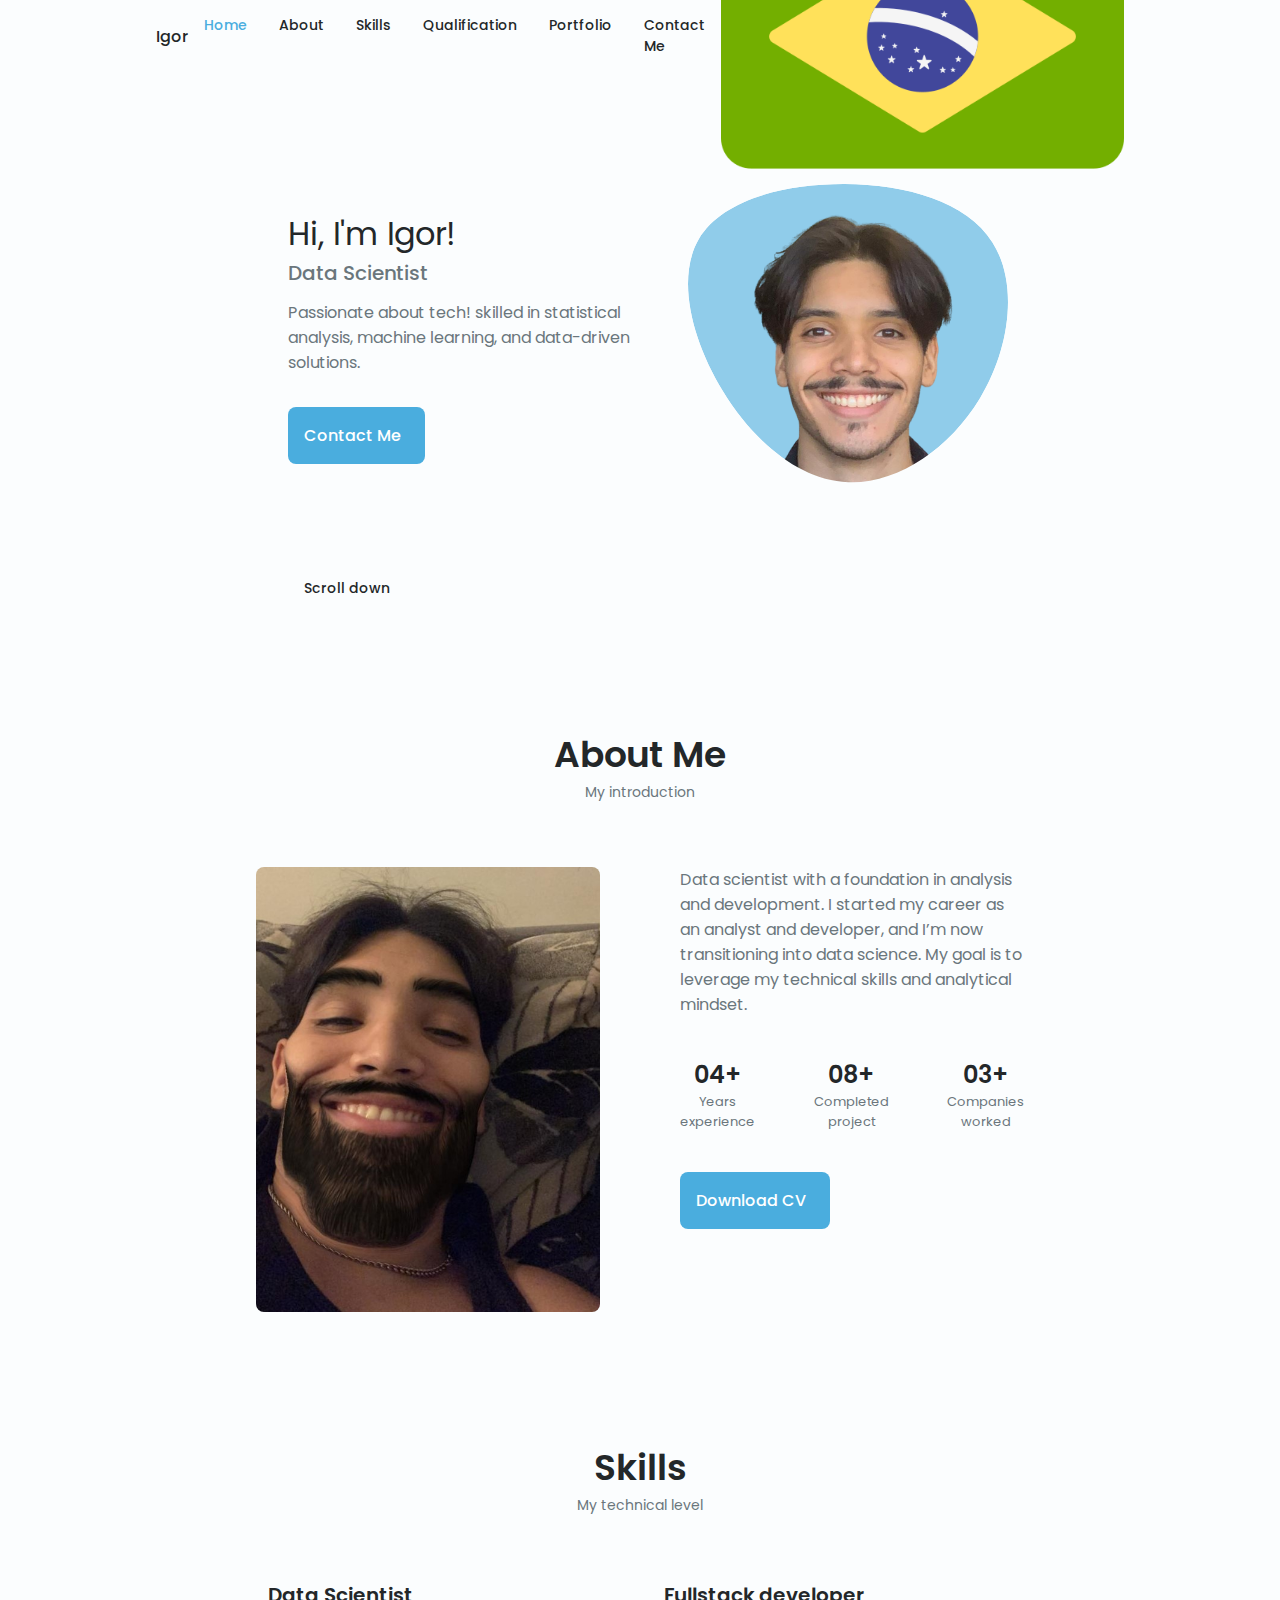
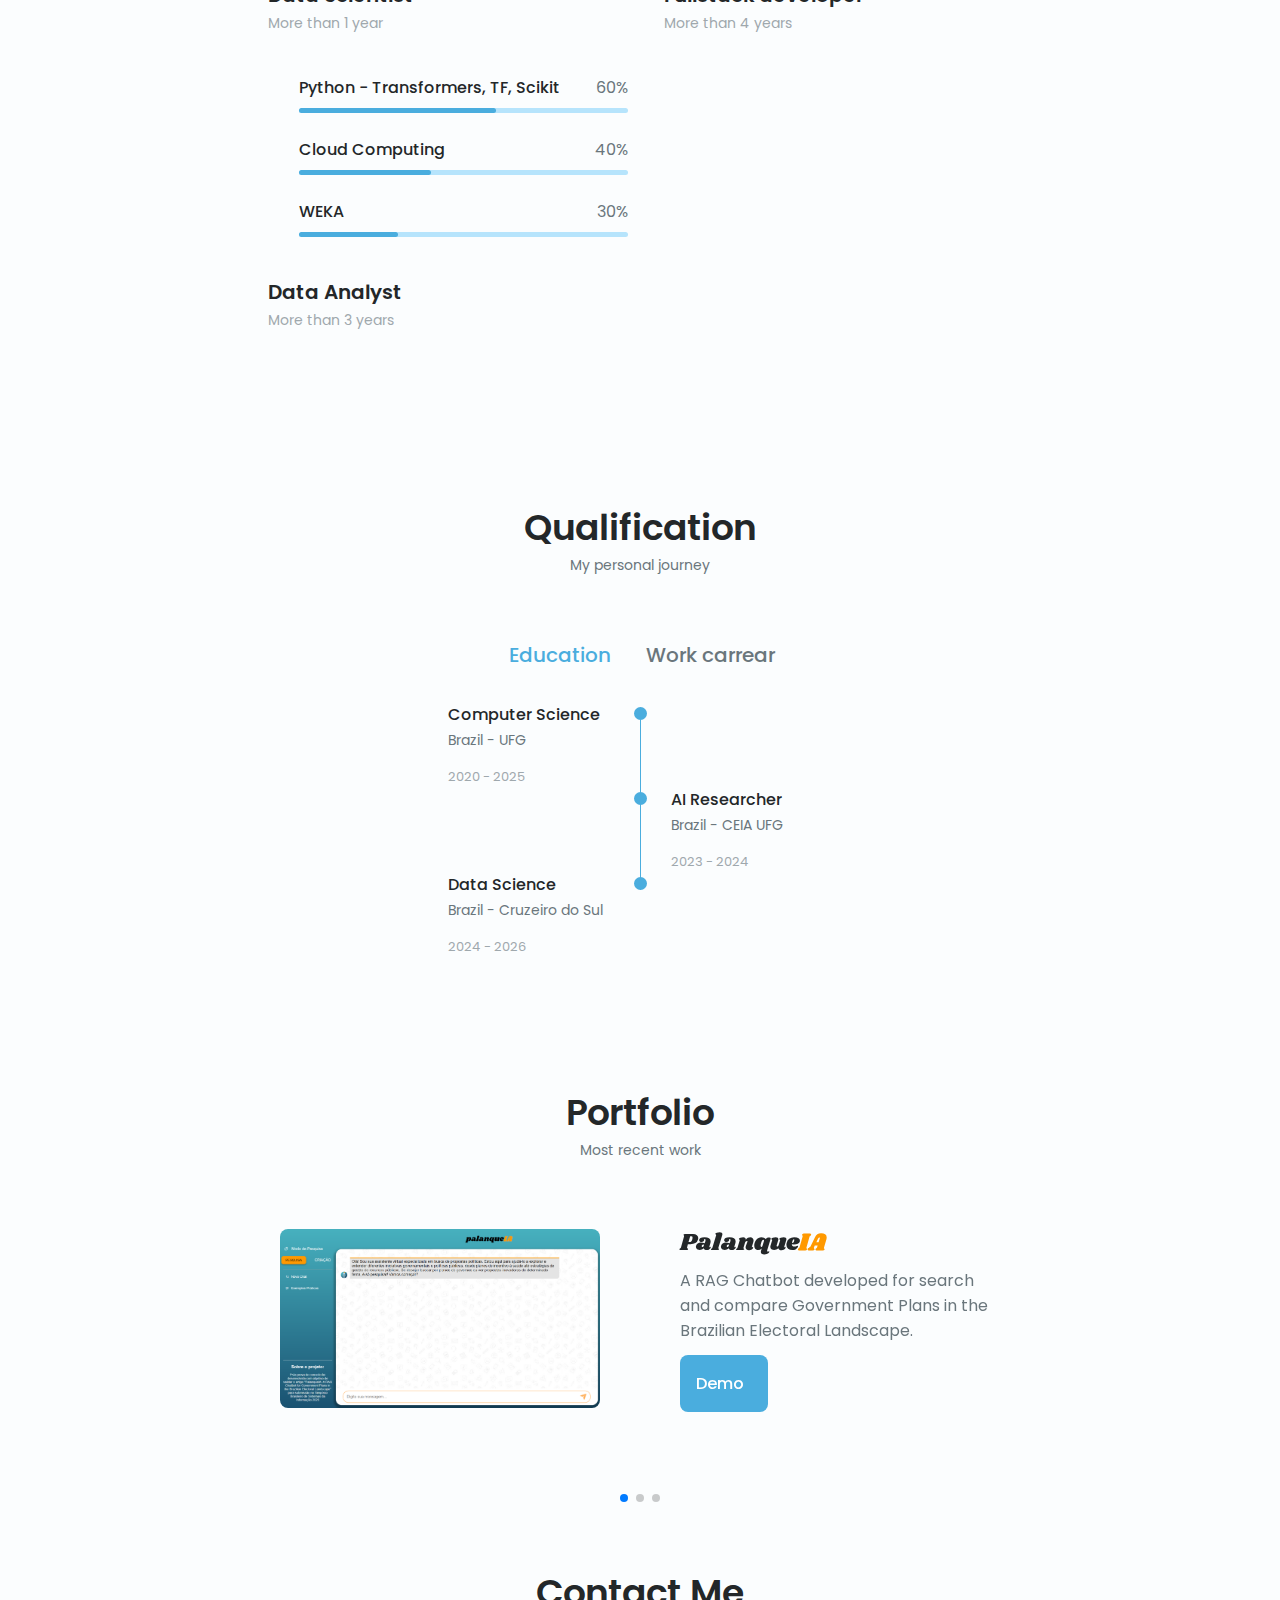
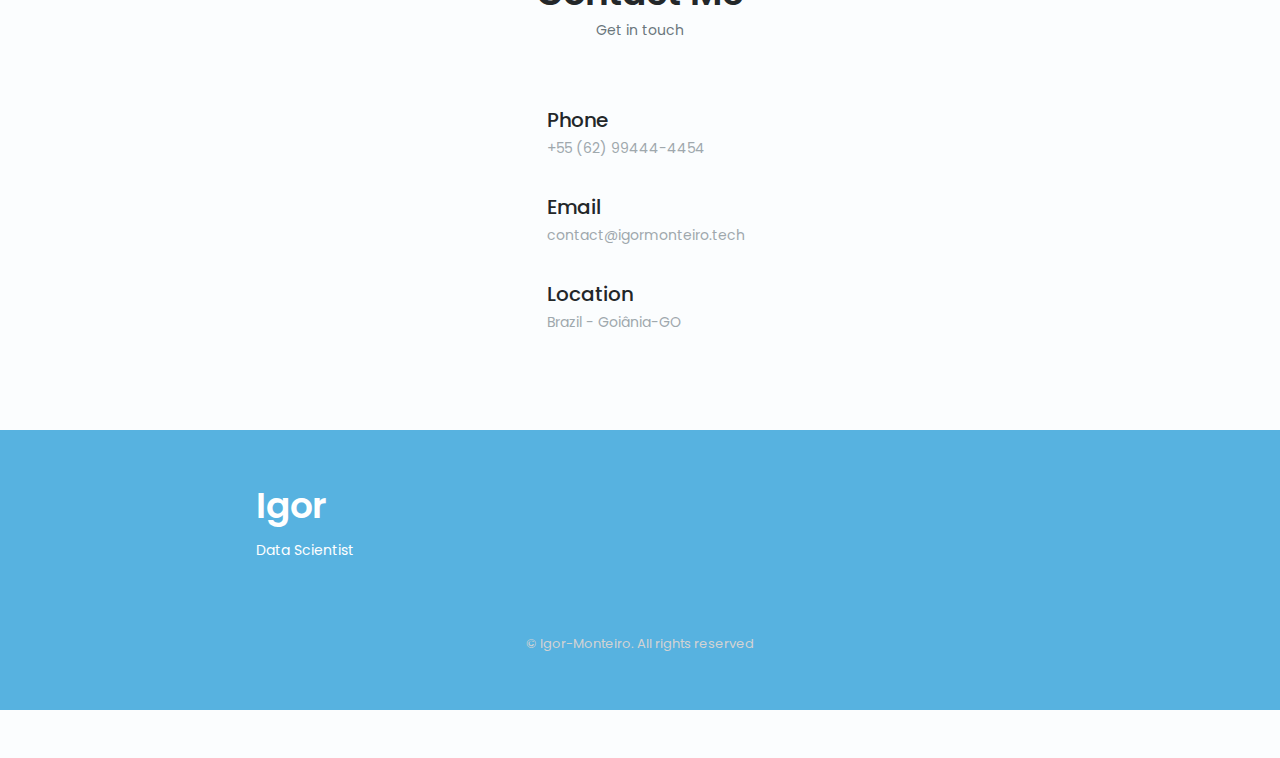
<file: index.html>
<!DOCTYPE html>
    <html lang="en">
    <head>
        <meta charset="UTF-8">
        <meta name="viewport" content="width=device-width, initial-scale=1.0">

        <!--==================== UNICONS ====================-->
        <link rel="stylesheet" href="https://unicons.iconscout.com/release/v4.0.0/css/line.css">
        
        <!--==================== SWIPER CSS ====================-->
        <link rel="stylesheet" href="assets/css/swiper-bundle.min.css">
        
        <!--==================== CSS ====================-->
        <link rel="stylesheet" href="assets/css/styles.css">

        <!--==================== FONT ====================-->
        <link href="https://fonts.googleapis.com/css2?family=Shrikhand&display=swap" rel="stylesheet">

        <title>Igor M. Portfolio</title>
    </head>
    <body>
        <!--==================== HEADER ====================-->
        <header class="header" id="header">
            <nav class="nav container">
                <a href="#" class="nav__logo">Igor</a>

                <div class="nav__menu" id="nav-menu">
                    <ul class="nav__list grid">
                        <li class="nav__item">
                            <a href="#home" class="nav__link active-link">
                                <i class="uil uil-estate nav__icon"></i> Home
                            </a>
                        </li>
                        <li class="nav__item">
                            <a href="#about" class="nav__link">
                                <i class="uil uil-user nav__icon"></i> About
                            </a>
                        </li>
                        <li class="nav__item">
                            <a href="#skills" class="nav__link">
                                <i class="uil uil-file-alt nav__icon"></i> Skills
                            </a>
                        </li>
                        <li class="nav__item">
                            <a href="#qualification" class="nav__link">
                                <i class="uil uil-graduation-cap nav__icon"></i> Qualification
                            </a>
                        </li>
                        <li class="nav__item">
                            <a href="#portfolio" class="nav__link">
                                <i class="uil uil-scenery nav__icon"></i> Portfolio
                            </a>
                        </li>
                        <li class="nav__item">
                            <a href="#contact" class="nav__link">
                                <i class="uil uil-message nav__icon"></i> Contact Me
                            </a>
                        </li>
                    </ul>
                    <i class="uil uil-times nav__close" id="nav-close"></i>
                </div>

                <div class="nav__btns">
                    <!-- Theme Change Button -->
                    <i class="uil uil-moon change-theme" id="theme-button"></i>
                    <img id="translate_page_en" src="assets/img/brasil.png" alt="" class="translate">

                    <div class="nav__toggle" id="nav-toggle">
                        <i class="uil uil-apps"></i>
                    </div>
                </div>
            </nav>
        </header>

        <!--==================== MAIN ====================-->
        <main class="main">
            <!--==================== HOME ====================-->
            <section class="home section" id="home" >
                <div class="home__container container grid">
                    <div class="home__content grid">
                        <div class="home__social">
                            <a href="https://www.linkedin.com/in/igorgmonteiro/" target="_blank" class="home__social-icon">
                                <i class="uil uil-linkedin-alt"></i>
                            </a>

                            <a href="https://github.com/IgorG-Monteiro/" target="_blank" class="home__social-icon">
                                <i class="uil uil-github-alt"></i>
                            </a>

                            <a href="https://www.credly.com/users/igor-monteiro.ds" target="_blank" class="home__social-icon">
                                <i class="uil uil-award-alt"></i>
                            </a>
                        </div>

                        <div class="home__img">

                            <svg class="home__blob" viewBox="0 0 200 187" xmlns="http://www.w3.org/2000/svg" xmlns:xlink="http://www.w3.org/1999/xlink">
                                <mask id="mask0" mask-type="alpha">
                                    <path d="M190.312 36.4879C206.582 62.1187 201.309 102.826 182.328 134.186C163.346 165.547 
                                    130.807 187.559 100.226 186.353C69.6454 185.297 41.0228 161.023 21.7403 129.362C2.45775 
                                    97.8511 -7.48481 59.1033 6.67581 34.5279C20.9871 10.1032 59.7028 -0.149132 97.9666 
                                    0.00163737C136.23 0.303176 174.193 10.857 190.312 36.4879Z"/>
                                </mask>
                                <g mask="url(#mask0)">
                                    <path d="M190.312 36.4879C206.582 62.1187 201.309 102.826 182.328 134.186C163.346 
                                    165.547 130.807 187.559 100.226 186.353C69.6454 185.297 41.0228 161.023 21.7403 
                                    129.362C2.45775 97.8511 -7.48481 59.1033 6.67581 34.5279C20.9871 10.1032 59.7028 
                                    -0.149132 97.9666 0.00163737C136.23 0.303176 174.193 10.857 190.312 36.4879Z"/>

                                    <image class="home__blob-img" x='8' y='2' xlink:href="assets/img/foto 3x4 noBG.png"/>
                                </g>
                            </svg>
                            
                        </div>

                        <div class="home__data">
                            <h1 class="home__title">Hi, I'm Igor!</h1>
                            <h3 class="home__subtitle">Data Scientist</h3>
                            <p class="home__description">Passionate about tech! skilled in statistical analysis, machine learning, 
                                and data-driven solutions.</p>
                            <a href="#contact" class="button button--flex">
                                Contact Me <i class="uil uil-message button__icon"></i>
                            </a>
                        </div>
                    </div>

                    <div class="home__scroll">
                        <a href="#about" class="home__scroll-button button--flex">
                            <i class="uil uil-mouse-alt home__scroll-mouse"></i>
                            <span class="home__scroll-name">Scroll down</span>
                            <i class="uil uil-arrow-down home__scroll-arrow"></i>
                        </a>
                    </div>
                </div>
            </section>

            <!--==================== ABOUT ====================-->
            <section class="about section" id="about">
                <h2 class="section__title">About Me</h2>
                <span class="section__subtitle">My introduction</span>

                <div class="about__container container grid">
                    <img src="assets/img/about__igor.jpeg" alt="" class="about__img">

                    <div class="about__data">
                        <p class="about__description">Data scientist with a foundation in analysis and development. 
                            I started my career as an analyst and developer, and I’m now transitioning into data 
                            science. My goal is to leverage my technical skills and analytical mindset.</p>

                        <div class="about__info">
                            <div>
                                <span class="about__info-title">04+</span>
                                <span class="about__info-name">Years <br> experience</span>
                            </div>

                            <div>
                                <span class="about__info-title">08+</span>
                                <span class="about__info-name">Completed <br> project</span>
                            </div>

                            <div>
                                <span class="about__info-title">03+</span>
                                <span class="about__info-name">Companies <br> worked</span>
                            </div>
                        </div>

                        <div class="about__buttons">
                            <a download="" href="assets/pdf/Igor M - Data Scientist.pdf" class="button button--flex">
                                Download CV<i class="uil uil-download-alt button__icon"></i>
                            </a>
                        </div>
                    </div>
                </div>
            </section>

            <!--==================== SKILLS ====================-->
            <section class="skills section" id="skills">
                <h2 class="section__title">Skills</h2>
                <span class="section__subtitle">My technical level</span>

                <div class="skills__container container grid">
                    <div>

                        <!--==================== SKILLS 1 ====================-->
                        <div class="skills__content skills__open">
                            <div class="skills__header">
                                <i class="uil uil-database skills__icon"></i>

                                <div>
                                    <h1 class="skills__title">Data Scientist</h1>
                                    <span class="skills__subtitle">More than 1 year</span>
                                </div>

                                <i class="uil uil-angle-down skills__arrow"></i>
                            </div>

                            <div class="skills__list grid">
                                <div class="skills__data">
                                    <div class="skills__titles">
                                        <h3 class="skills__name">Python - Transformers, TF, Scikit</h3>
                                        <span class="skills__number">60%</span>
                                    </div>
                                    <div class="skills__bar">
                                        <span class="skills__percentage skills__python"></span>
                                    </div>
                                </div>

                                <div class="skills__data">
                                    <div class="skills__titles">
                                        <h3 class="skills__name">Cloud Computing</h3>
                                        <span class="skills__number">40%</span>
                                    </div>
                                    <div class="skills__bar">
                                        <span class="skills__percentage skills__CC"></span>
                                    </div>
                                </div>

                                <div class="skills__data">
                                    <div class="skills__titles">
                                        <h3 class="skills__name">WEKA</h3>
                                        <span class="skills__number">30%</span>
                                    </div>
                                    <div class="skills__bar">
                                        <span class="skills__percentage skills__weka"></span>
                                    </div>
                                </div>

                            </div>
                        </div>

                        <!--==================== SKILLS 2 ====================-->
                        <div class="skills__content skills__close">
                            <div class="skills__header">
                                <i class="uil uil-chart-line skills__icon"></i>

                                <div>
                                    <h1 class="skills__title">Data Analyst</h1>
                                    <span class="skills__subtitle">More than 3 years</span>
                                </div>

                                <i class="uil uil-angle-down skills__arrow"></i>
                            </div>

                            <div class="skills__list grid">
                                <div class="skills__data">
                                    <div class="skills__titles">
                                        <h3 class="skills__name">Python - Pandas, Numpy</h3>
                                        <span class="skills__number">70%</span>
                                    </div>
                                    <div class="skills__bar">
                                        <span class="skills__percentage skills__pypandas"></span>
                                    </div>
                                </div>

                                <div class="skills__data">
                                    <div class="skills__titles">
                                        <h3 class="skills__name">SQL - Postgres, Sqlserver</h3>
                                        <span class="skills__number">70%</span>
                                    </div>
                                    <div class="skills__bar">
                                        <span class="skills__percentage skills__sql"></span>
                                    </div>
                                </div>

                                <div class="skills__data">
                                    <div class="skills__titles">
                                        <h3 class="skills__name">Power BI</h3>
                                        <span class="skills__number">90%</span>
                                    </div>
                                    <div class="skills__bar">
                                        <span class="skills__percentage skills__pbi"></span>
                                    </div>
                                </div>

                                <div class="skills__data">
                                    <div class="skills__titles">
                                        <h3 class="skills__name">Apache - Spark, Kafka</h3>
                                        <span class="skills__number">20%</span>
                                    </div>
                                    <div class="skills__bar">
                                        <span class="skills__percentage skills__apache"></span>
                                    </div>
                                </div>

                            </div>
                        </div>
                    </div>

                    <div>
                        <!--==================== SKILLS 3 ====================-->
                        <div class="skills__content skills__close">
                            <div class="skills__header">
                                <i class="uil uil-brackets-curly skills__icon"></i>

                                <div>
                                    <h1 class="skills__title">Fullstack developer</h1>
                                    <span class="skills__subtitle">More than 4 years</span>
                                </div>

                                <i class="uil uil-angle-down skills__arrow"></i>
                            </div>

                            <div class="skills__list grid">

                                <div class="skills__data">
                                    <div class="skills__titles">
                                        <h3 class="skills__name">Python - Django, FastAPI</h3>
                                        <span class="skills__number">50%</span>
                                    </div>
                                    <div class="skills__bar">
                                        <span class="skills__percentage skills__pydjango"></span>
                                    </div>
                                </div>

                                <div class="skills__data">
                                    <div class="skills__titles">
                                        <h3 class="skills__name">HTML/CSS/JS</h3>
                                        <span class="skills__number">60%</span>
                                    </div>
                                    <div class="skills__bar">
                                        <span class="skills__percentage skills__html"></span>
                                    </div>
                                </div>


                                <div class="skills__data">
                                    <div class="skills__titles">
                                        <h3 class="skills__name">Git</h3>
                                        <span class="skills__number">60%</span>
                                    </div>
                                    <div class="skills__bar">
                                        <span class="skills__percentage skills__git"></span>
                                    </div>
                                </div>

                            </div>
                        </div>

                    </div>
                </div>
            </section>

            <!--==================== QUALIFICATION ====================-->
            <section class="qualification section" id="qualification">
                <h2 class="section__title">Qualification</h2>
                <span class="section__subtitle">My personal journey</span>

                <div class="qualification__container container">
                    <div class="qualification__tabs">
                        <div class="qualification__button button--flex qualification__active" data-target='#education'>
                            <i class="uil uil-graduation-cap qualification__icon"></i>
                            Education
                        </div>

                        <div class="qualification__button button--flex" data-target="#work">
                            <i class="uil uil-briefcase-alt qualification__icon"></i>
                            Work carrear
                        </div>
                    </div>

                    <div class="qualification__sections">
                        <!--==================== QUALIFICATION CONTENT 1 ====================-->
                        <div class="qualification__content qualification__active" data-content id="education">

                            <!--==================== QUALIFICATION 1 ====================-->
                            <div class="qualification__data">
                                <div>
                                    <h3 class="qualification__title">Computer Science</h3>
                                    <span class="qualification__subtitle">Brazil - UFG</span>
                                    <div class="qualification__calendar">
                                        <i class="uil uil-calendar-alt"></i>
                                        2020 - 2025
                                    </div>
                                </div>

                                <div>
                                    <span class="qualification__rounder"></span>
                                    <span class="qualification__line"></span>
                                </div>
                            </div>

                            <!--==================== QUALIFICATION 2 ====================-->
                            <div class="qualification__data">
                                <div></div>

                                <div>
                                    <span class="qualification__rounder"></span>
                                    <span class="qualification__line"></span>
                                </div>

                                <div>
                                    <h3 class="qualification__title">AI Researcher</h3>
                                    <span class="qualification__subtitle">Brazil - CEIA UFG</span>
                                    <div class="qualification__calendar">
                                        <i class="uil uil-calendar-alt"></i>
                                        2023 - 2024
                                    </div>
                                </div>

                                
                            </div>

                            <!--==================== QUALIFICATION 3 ====================-->
                            <div class="qualification__data">
                                <div>
                                    <h3 class="qualification__title">Data Science</h3>
                                    <span class="qualification__subtitle">Brazil - Cruzeiro do Sul</span>
                                    <div class="qualification__calendar">
                                        <i class="uil uil-calendar-alt"></i>
                                        2024 - 2026
                                    </div>
                                </div>

                                <div>
                                    <span class="qualification__rounder"></span>
                                </div>
                            </div>


                        </div>
                        <!--==================== QUALIFICATION CONTENT 2 ====================-->
                        <div class="qualification__content" data-content id="work">

                            <!--==================== QUALIFICATION 1 ====================-->
                            <div class="qualification__data">
                                <div>
                                    <h3 class="qualification__title">Dev / Data Analyst</h3>
                                    <span class="qualification__subtitle">Brazil - TRE-GO</span>
                                    <div class="qualification__calendar">
                                        <i class="uil uil-calendar-alt"></i>
                                        2021 - 2024
                                    </div>
                                </div>

                                <div>
                                    <span class="qualification__rounder"></span>
                                    <span class="qualification__line"></span>
                                </div>
                            </div>

                            <!--==================== QUALIFICATION 2 ====================-->
                            <div class="qualification__data">
                                <div></div>

                                <div>
                                    <span class="qualification__rounder"></span>
                                    <span class="qualification__line"></span>
                                </div>

                                <div>
                                    <h3 class="qualification__title">AI Researcher</h3>
                                    <span class="qualification__subtitle">Brazil - CEIA UFG</span>
                                    <div class="qualification__calendar">
                                        <i class="uil uil-calendar-alt"></i>
                                        2023 - 2024
                                    </div>
                                </div>

                                
                            </div>

                            <!--==================== QUALIFICATION 3 ====================-->
                            <div class="qualification__data">
                                <div>
                                    <h3 class="qualification__title">Data Analyst</h3>
                                    <span class="qualification__subtitle">Brazil - W.V. Maldi</span>
                                    <div class="qualification__calendar">
                                        <i class="uil uil-calendar-alt"></i>
                                        2024 - Present
                                    </div>
                                </div>

                                <div>
                                    <span class="qualification__rounder"></span>
                                    <span class="qualification__line"></span>
                                </div>
                            </div>

                            <!--==================== QUALIFICATION 4 ====================-->
                            <div class="qualification__data">
                                <div></div>

                                <div>
                                    <span class="qualification__rounder"></span>
                                </div>

                                <div>
                                    <h3 class="qualification__title">Data Scientist</h3>
                                    <span class="qualification__subtitle">Brazil - TRE-GO</span>
                                    <div class="qualification__calendar">
                                        <i class="uil uil-calendar-alt"></i>
                                        2024 - 2024
                                    </div>
                                </div>

                                
                            </div>

                        </div>
                    </div>
                </div>
            </section>


            <!--==================== PORTFOLIO ====================-->
            <section class="portfolio section" id="portfolio">
                <h2 class="section__title">Portfolio</h2>
                <span class="section__subtitle">Most recent work</span>

                <div class="portfolio__container container swiper-container">
                    <div class="swiper-wrapper">
                        <!--==================== PORTFOLIO 1 ====================-->
                        <div class="portfolio__content grid swiper-slide">
                            <img src="assets/img/portfolio1.png" alt="" class="portfolio__img">

                            <div class="portfolio__data">
                                <h3 class="portfolio__title palanq">Palanque</h3><h3 class="portfolio__title ia">IA</h3>
                                <p class="portfolio__description">A RAG Chatbot developed for search and compare
                                     Government Plans in the Brazilian Electoral Landscape.</p>
                                <a href="/assets/templates/palanque.html" class="button button--flex button-small portfolio__button">
                                    Demo
                                    <i class="uil uil-arrow-right button__icon"></i>
                                </a>
                            </div>
                        </div>

                        <!--==================== PORTFOLIO 2 ====================-->
                        <div class="portfolio__content grid swiper-slide">
                            <img src="assets/img/portfolio2.png" alt="" class="portfolio__img">

                            <div class="portfolio__data">
                                <h3 class="portfolio__title">BI's Dashboards</h3>
                                <p class="portfolio__description">A series of dashboards designed to deliver strategic insights, 
                                    monitor metrics, and enhance decision-making processes across diverse areas.</p>
                                <a href="/assets/templates/BIs.html" class="button button--flex button-small portfolio__button">
                                    Demo
                                    <i class="uil uil-arrow-right button__icon"></i>
                                </a>
                            </div>
                        </div>
                        
                        <!--==================== PORTFOLIO 3 ====================-->
                        <div class="portfolio__content grid swiper-slide">
                            <img src="assets/img/portfolio3.png" alt="" class="portfolio__img">

                            <div class="portfolio__data">
                                <h3 class="portfolio__title">Inovations Lab website</h3>
                                <p class="portfolio__description">Website developed for TRE-GO, dedicated to publishing dashboards for data analysis, 
                                    enabling transparent and efficient decision-making. 
                                </p>
                                <a href="https://apps.tre-go.jus.br/internet/BI/" class="button button--flex button-small portfolio__button">
                                    Demo
                                    <i class="uil uil-arrow-right button__icon"></i>
                                </a>
                            </div>
                        </div>

                    </div>

                    <div class="swiper-button-next">
                        <i class="uil uil-angle-right-b swiper-portfolio-icon"></i>
                    </div>
                    <div class="swiper-button-prev">
                        <i class="uil uil-angle-left-b swiper-portfolio-icon"></i>
                    </div>
                        
                    <div class="swiper-pagination"></div>
                </div>
            </section>



            <!--==================== CONTACT ME ====================-->
            <section class="contact section" id="contact">
                <h2 class="section__title">Contact Me</h2>
                <span class="section__subtitle">Get in touch</span>

                <div class="contact__container container grid">
                    <div>
                        <div class="contact__information">
                            <a href="https://api.whatsapp.com/send?phone=5562994444454&text=Olá!%20Como%20vai?" target="_blank" class="button--flex button-small portfolio__button">
                                <i class="uil uil-phone contact__icon"></i>
                                <div>
                                    <h3 class="contact__title">Phone</h3>
                                    <span class="contact__subtitle">+55 (62) 99444-4454</span>
                                </div>
                            </a>
                        </div>

                        <div class="contact__information">
                            <a href="mailto:contact@igormonteiro.tech?subject=Contato via site&body=Olá! Como vai?" target="_blank" class="button--flex button-small portfolio__button">
                                <i class="uil uil-envelope contact__icon"></i>
                                <div>
                                    <h3 class="contact__title">Email</h3>
                                    <span class="contact__subtitle">contact@igormonteiro.tech</span>
                                </div>
                            </a>
                        </div>

                        <div class="contact__information">
                            <a href="https://maps.app.goo.gl/d9BBs84Eq453aL9d9" target="_blank" class="button--flex button-small portfolio__button">
                                <i class="uil uil-map-marker contact__icon"></i>
                                <div>
                                    <h3 class="contact__title">Location</h3>
                                    <span class="contact__subtitle">Brazil - Goiânia-GO</span>
                                </div>
                            </a>
                        </div>
                    </div>

                </div>
            </section>
        </main>

        <!--==================== FOOTER ====================-->
        <footer class="footer">
         <div class="footer__bg">
            <div class="footer__container container grid">
                <div>
                    <h1 class="footer__title">Igor</h1>
                    <span class="footer__subtitle">Data Scientist</span>
                </div>

                <div class="footer__socials">
                    <a href="https://www.linkedin.com/in/igorgmonteiro/" target="_blank" class="footer__social">
                        <i class="uil uil-linkedin-alt"></i>
                    </a>

                    <a href="https://github.com/IgorG-Monteiro/" target="_blank" class="footer__social">
                        <i class="uil uil-github-alt"></i>
                    </a>

                    <a href="https://www.credly.com/users/igor-monteiro.ds" target="_blank" class="footer__social">
                        <i class="uil uil-award-alt"></i>
                    </a>

                    <a href="http://lattes.cnpq.br/6776401477735453" target="_blank" class="footer__social">
                        <i class="uil uil-file-alt"></i>
                    </a>
                </div>
            </div>

            <p class="footer__copy">&#169; Igor-Monteiro. All rights reserved</p>
         </div>
        </footer>
        
        <!--==================== SCROLL TOP ====================-->
        <a href="#" class="scrollup" id="scroll-up">
            <i class="uil uil-arrow-up scrollup__icon"></i>
        </a>

        <!--==================== SWIPER JS ====================-->
        <script src="assets/js/swiper-bundle.min.js"></script>

        <!--==================== MAIN JS ====================-->
        <script src="assets/js/main.js"></script>
    </body>
</html>
</file>
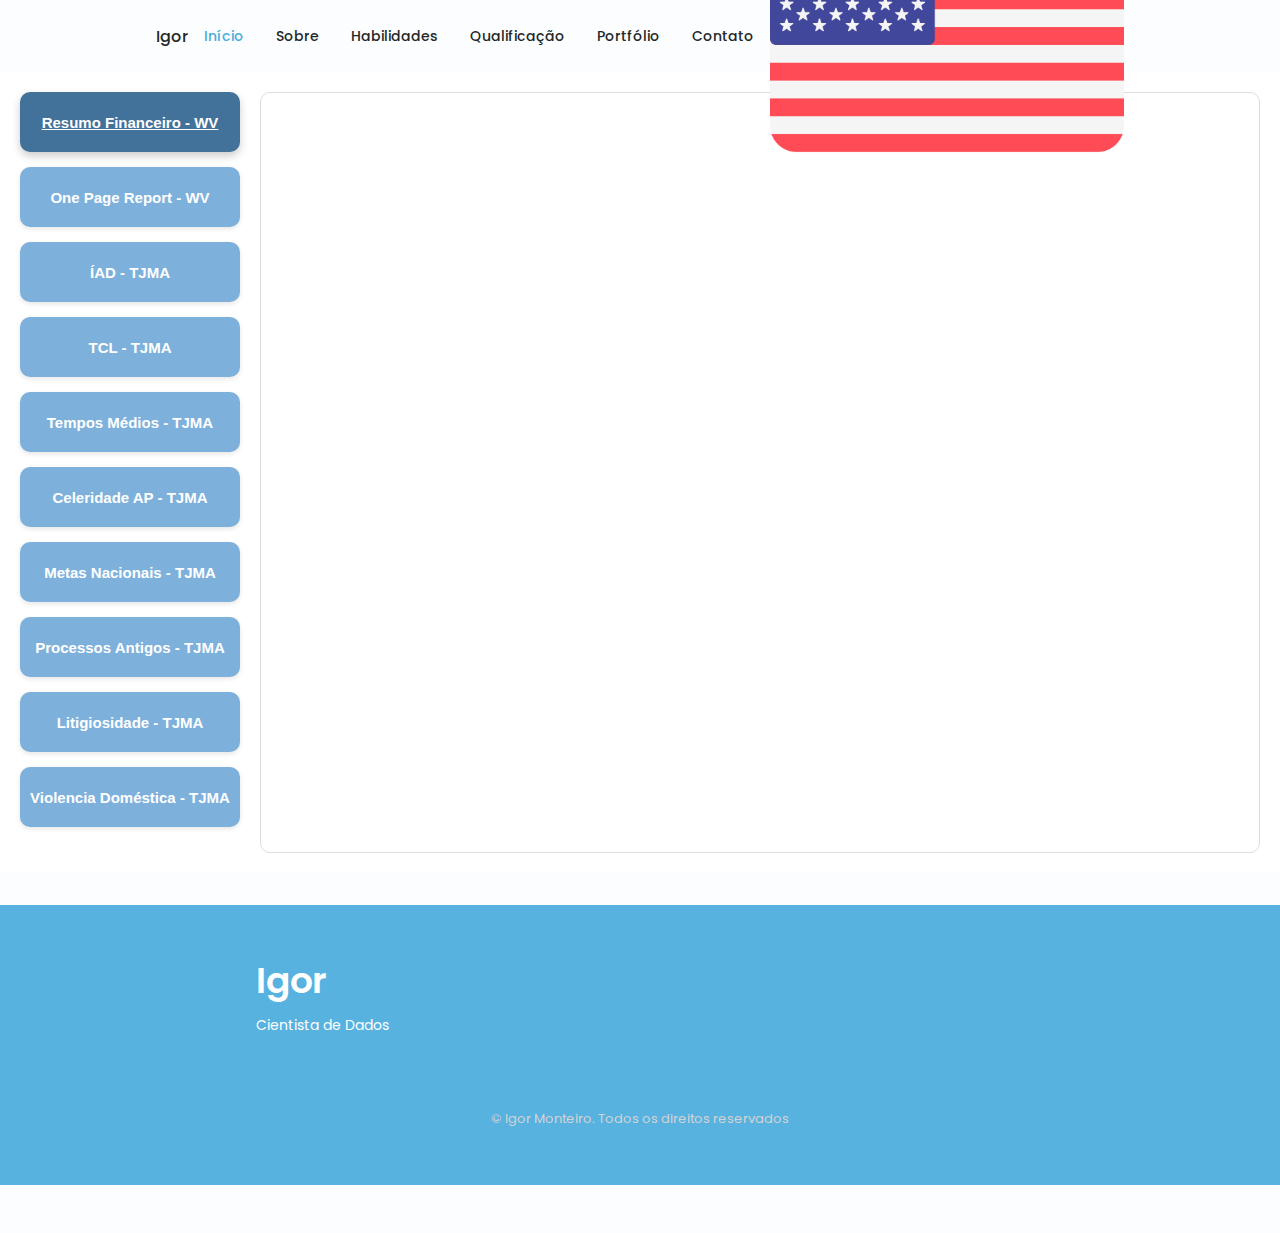
<file: assets/templates/BIs.html>
<!DOCTYPE html>
    <html lang="en">
    <head>
        <meta charset="UTF-8">
        <meta name="viewport" content="width=device-width, initial-scale=1.0">

        <!--==================== UNICONS ====================-->
        <link rel="stylesheet" href="https://unicons.iconscout.com/release/v4.0.0/css/line.css">
        
        <!--==================== SWIPER CSS ====================-->
        <link rel="stylesheet" href="../css/swiper-bundle.min.css">
        
        <!--==================== CSS ====================-->
        <link rel="stylesheet" href="../css/styles.css">
        <link rel="stylesheet" href="../css/BIs.css">

        <!--==================== FONT ====================-->
        <link href="https://fonts.googleapis.com/css2?family=Shrikhand&display=swap" rel="stylesheet">

        <title>Igor M. Portfolio</title>
    </head>
    <body>
        <!--==================== HEADER ====================-->
        <header class="header" id="header">
            <nav class="nav container">
                <a href="../../index.html" class="nav__logo">Igor</a>

                <div class="nav__menu" id="nav-menu">
                    <ul class="nav__list grid">
                        <li class="nav__item">
                            <a href="../../index.html#home" class="nav__link active-link">
                                <i class="uil uil-estate nav__icon"></i> Início
                            </a>
                        </li>
                        <li class="nav__item">
                            <a href="../../index.html#about" class="nav__link">
                                <i class="uil uil-user nav__icon"></i> Sobre
                            </a>
                        </li>
                        <li class="nav__item">
                            <a href="../../index.html#skills" class="nav__link">
                                <i class="uil uil-file-alt nav__icon"></i> Habilidades
                            </a>
                        </li>
                        <li class="nav__item">
                            <a href="../../index.html#qualification" class="nav__link">
                                <i class="uil uil-graduation-cap nav__icon"></i> Qualificação
                            </a>
                        </li>
                        <li class="nav__item">
                            <a href="../../index.html#portfolio" class="nav__link">
                                <i class="uil uil-scenery nav__icon"></i> Portfólio
                            </a>
                        </li>
                        <li class="nav__item">
                            <a href="../../index.html#contact" class="nav__link">
                                <i class="uil uil-message nav__icon"></i> Contato
                            </a>
                        </li>
                    </ul>
                    <i class="uil uil-times nav__close" id="nav-close"></i>
                </div>

                <div class="nav__btns">
                    <!-- Theme Change Button -->
                    <i class="uil uil-moon change-theme" id="theme-button"></i>
                    <img id="translate_page" src="../img/estados-unidos.png" alt="" class="translate">

                    <div class="nav__toggle" id="nav-toggle">
                        <i class="uil uil-apps"></i>
                    </div>
                </div>
            </nav>
        </header>

        <!--==================== MAIN ====================-->
        <main class="main">

            <div class="sidebar">
                <div id="resumo" class="card card_active">Resumo Financeiro - WV</div>
                <div id="one-page"  class="card">One Page Report - WV</div>
                <div id="iad"  class="card">ÍAD - TJMA</div>
                <div id="tcl"  class="card">TCL - TJMA</div>
                <div id="tempos"  class="card">Tempos Médios - TJMA</div>
                <div id="celeridade"  class="card">Celeridade AP - TJMA</div>
                <div id="metas"  class="card">Metas Nacionais - TJMA</div>
                <div id="processos"  class="card">Processos Antigos - TJMA</div>
                <div id="litigiosidade"  class="card">Litigiosidade - TJMA</div>
                <div id="violencia"  class="card">Violencia Doméstica - TJMA</div>
            </div>
            <div class="main-content">
                <div class="iframe-container">
                    <!-- Replace the src with your actual BI dashboard URL -->
                    <iframe id="dashboard-frame" src="https://app.powerbi.com/view?r=eyJrIjoiZWU4ZGZkNmEtODk2My00YmQzLTkzYzQtYjhhMGI1N2NkOTIzIiwidCI6ImIxY2E3YTgxLWFiZjgtNDJlNS05OGM2LWYyZjJhOTMwYmEzNiJ9" title="BI Dashboard"></iframe>
                </div>
            </div>

        </main>
            
            <!--==================== RODAPÉ ====================-->
            <footer class="footer">
             <div class="footer__bg">
                <div class="footer__container container grid">
                    <div>
                        <h1 class="footer__title">Igor</h1>
                        <span class="footer__subtitle">Cientista de Dados</span>
                    </div>
            
                    <div class="footer__socials">
                        <a href="https://www.linkedin.com/in/igorgmonteiro/" target="_blank" class="footer__social">
                            <i class="uil uil-linkedin-alt"></i>
                        </a>
            
                        <a href="https://github.com/IgorG-Monteiro/" target="_blank" class="footer__social">
                            <i class="uil uil-github-alt"></i>
                        </a>
            
                        <a href="https://www.credly.com/users/igor-monteiro.ds" target="_blank" class="footer__social">
                            <i class="uil uil-award-alt"></i>
                        </a>
            
                        <a href="http://lattes.cnpq.br/6776401477735453" target="_blank" class="footer__social">
                            <i class="uil uil-file-alt"></i>
                        </a>
                    </div>
                </div>
            
                <p class="footer__copy">&#169; Igor Monteiro. Todos os direitos reservados</p>
             </div>
            </footer>
            
            <!--==================== BOTÃO VOLTAR AO TOPO ====================-->
            <a href="#" class="scrollup" id="scroll-up">
                <i class="uil uil-arrow-up scrollup__icon"></i>
            </a>
            
            <!--==================== SWIPER JS ====================-->
            <script src="../js/swiper-bundle.min.js"></script>
            
            <!--==================== MAIN JS ====================-->
            <script src="../js/main.js"></script>
            <script src="../js/BIs.js"></script>
    </body>
</html>
</file>
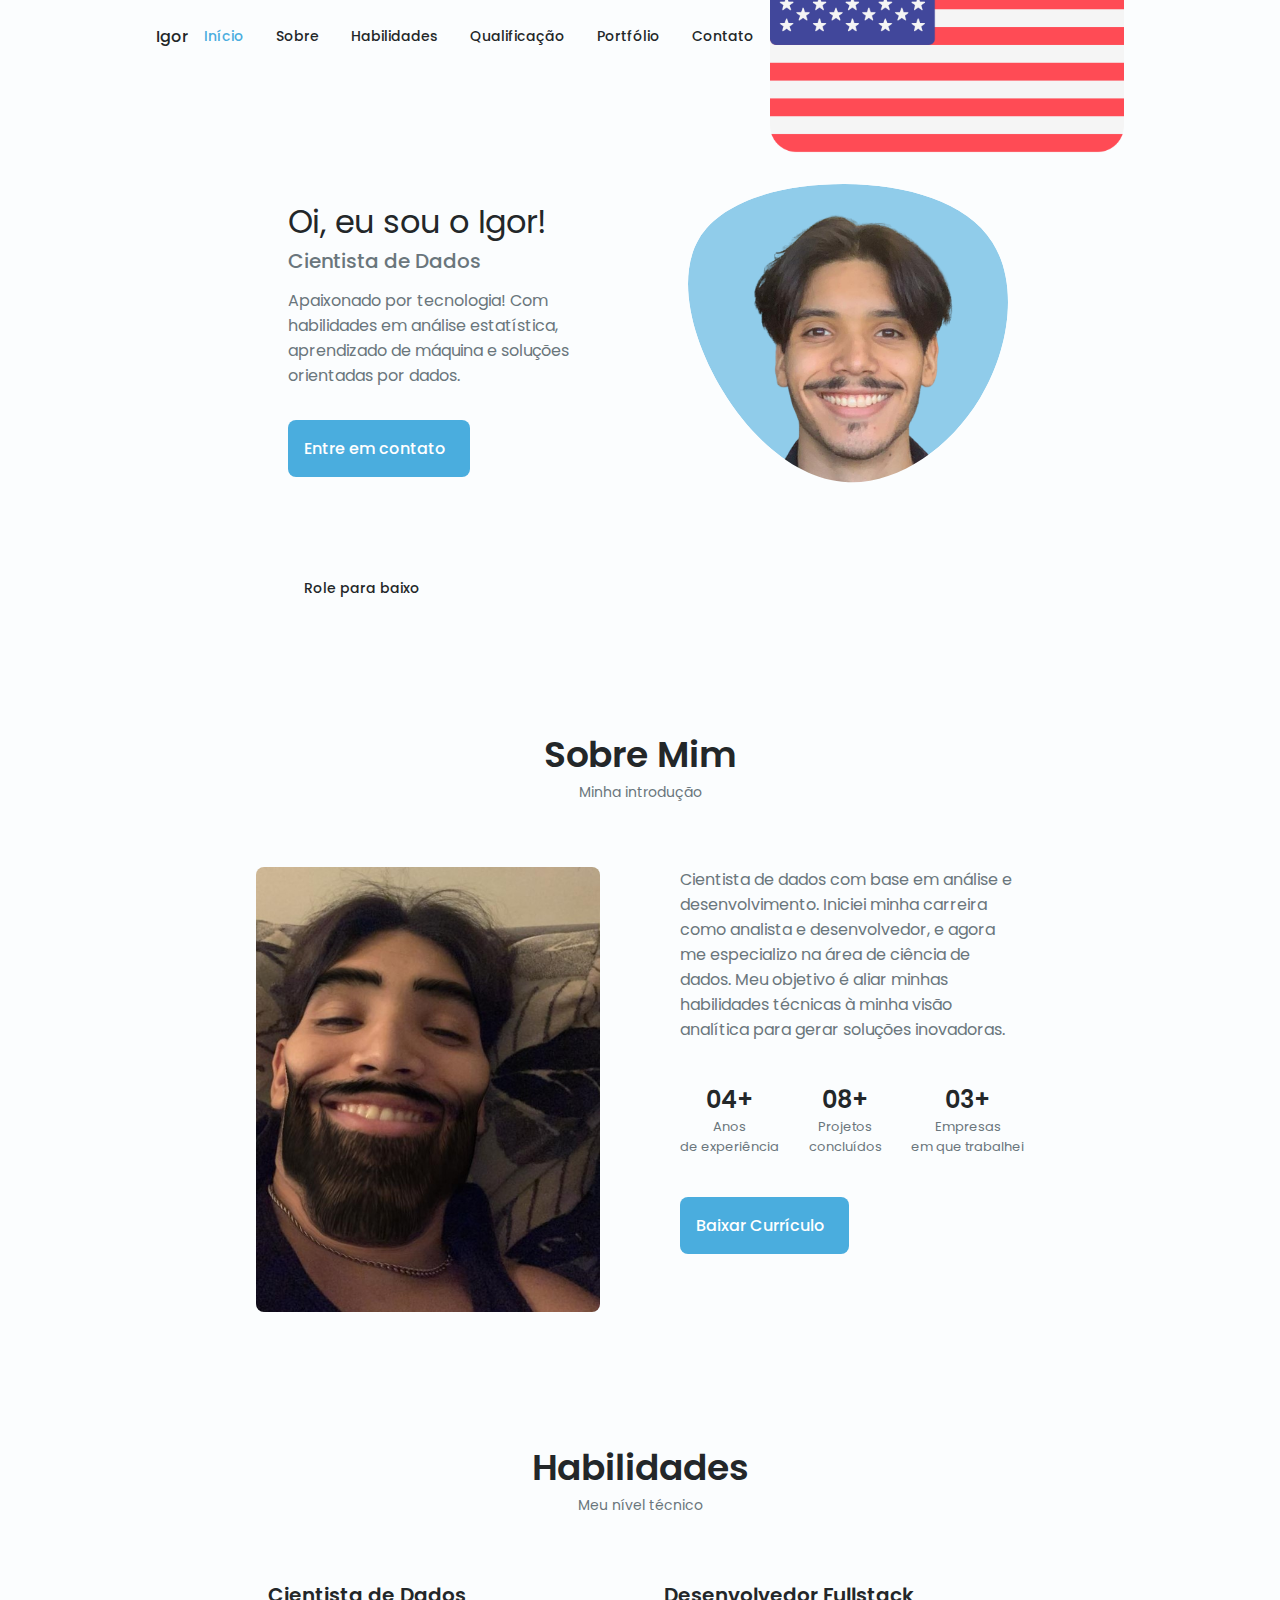
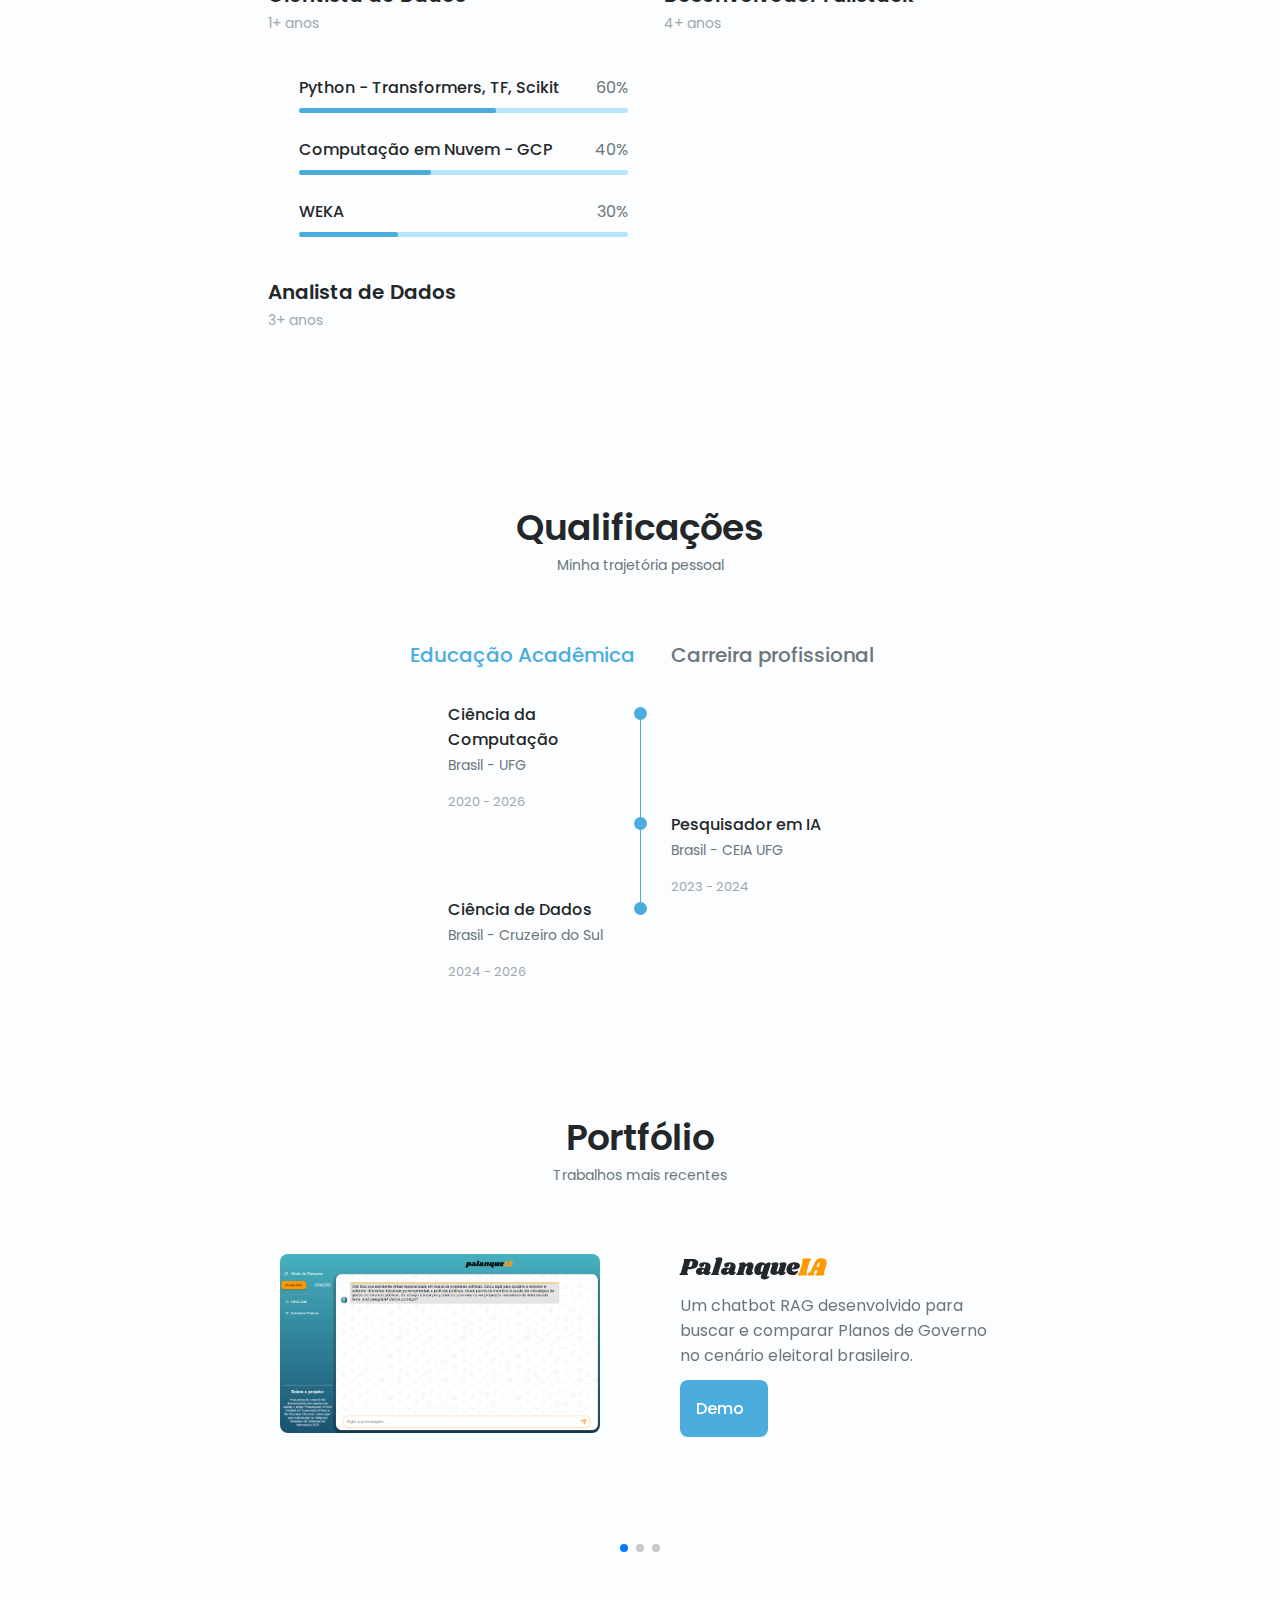
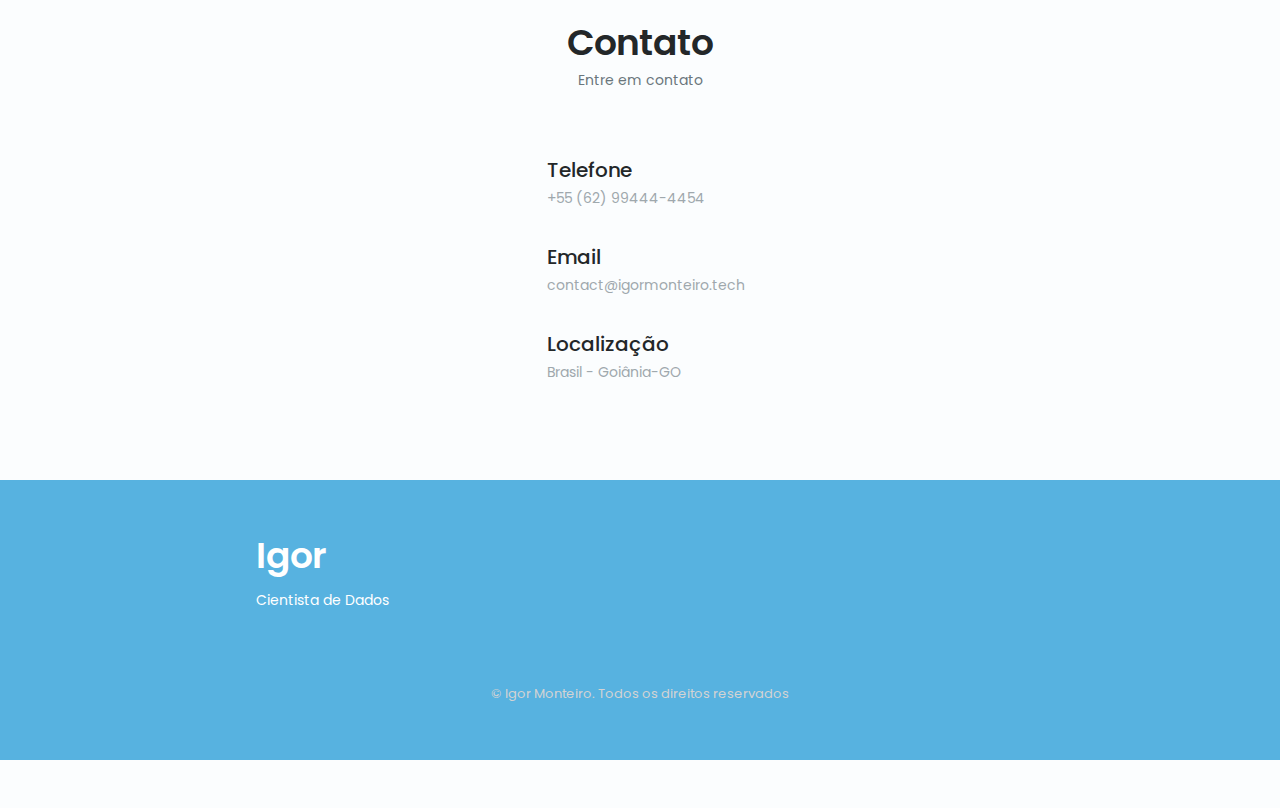
<file: assets/templates/index_pt.html>
<!DOCTYPE html>
    <html lang="en">
    <head>
        <meta charset="UTF-8">
        <meta name="viewport" content="width=device-width, initial-scale=1.0">

        <!--==================== UNICONS ====================-->
        <link rel="stylesheet" href="https://unicons.iconscout.com/release/v4.0.0/css/line.css">
        
        <!--==================== SWIPER CSS ====================-->
        <link rel="stylesheet" href="../css/swiper-bundle.min.css">
        
        <!--==================== CSS ====================-->
        <link rel="stylesheet" href="../css/styles.css">

        <!--==================== FONT ====================-->
        <link href="https://fonts.googleapis.com/css2?family=Shrikhand&display=swap" rel="stylesheet">

        <title>Igor M. Portfolio</title>
    </head>
    <body>
        <!--==================== HEADER ====================-->
        <header class="header" id="header">
            <nav class="nav container">
                <a href="#" class="nav__logo">Igor</a>

                <div class="nav__menu" id="nav-menu">
                    <ul class="nav__list grid">
                        <li class="nav__item">
                            <a href="#home" class="nav__link active-link">
                                <i class="uil uil-estate nav__icon"></i> Início
                            </a>
                        </li>
                        <li class="nav__item">
                            <a href="#about" class="nav__link">
                                <i class="uil uil-user nav__icon"></i> Sobre
                            </a>
                        </li>
                        <li class="nav__item">
                            <a href="#skills" class="nav__link">
                                <i class="uil uil-file-alt nav__icon"></i> Habilidades
                            </a>
                        </li>
                        <li class="nav__item">
                            <a href="#qualification" class="nav__link">
                                <i class="uil uil-graduation-cap nav__icon"></i> Qualificação
                            </a>
                        </li>
                        <li class="nav__item">
                            <a href="#portfolio" class="nav__link">
                                <i class="uil uil-scenery nav__icon"></i> Portfólio
                            </a>
                        </li>
                        <li class="nav__item">
                            <a href="#contact" class="nav__link">
                                <i class="uil uil-message nav__icon"></i> Contato
                            </a>
                        </li>
                    </ul>
                    <i class="uil uil-times nav__close" id="nav-close"></i>
                </div>

                <div class="nav__btns">
                    <!-- Theme Change Button -->
                    <i class="uil uil-moon change-theme" id="theme-button"></i>
                    <img id="translate_page" src="../img/estados-unidos.png" alt="" class="translate">

                    <div class="nav__toggle" id="nav-toggle">
                        <i class="uil uil-apps"></i>
                    </div>
                </div>
            </nav>
        </header>

        <!--==================== MAIN ====================-->
        <main class="main">
            <!--==================== HOME ====================-->
            <section class="home section" id="home" >
                <div class="home__container container grid">
                    <div class="home__content grid">
                        <div class="home__social">
                            <a href="https://www.linkedin.com/in/igorgmonteiro/" target="_blank" class="home__social-icon">
                                <i class="uil uil-linkedin-alt"></i>
                            </a>

                            <a href="https://github.com/IgorG-Monteiro/" target="_blank" class="home__social-icon">
                                <i class="uil uil-github-alt"></i>
                            </a>

                            <a href="https://www.credly.com/users/igor-monteiro.ds" target="_blank" class="home__social-icon">
                                <i class="uil uil-award-alt"></i>
                            </a>
                        </div>

                        <div class="home__img">

                            <svg class="home__blob" viewBox="0 0 200 187" xmlns="http://www.w3.org/2000/svg" xmlns:xlink="http://www.w3.org/1999/xlink">
                                <mask id="mask0" mask-type="alpha">
                                    <path d="M190.312 36.4879C206.582 62.1187 201.309 102.826 182.328 134.186C163.346 165.547 
                                    130.807 187.559 100.226 186.353C69.6454 185.297 41.0228 161.023 21.7403 129.362C2.45775 
                                    97.8511 -7.48481 59.1033 6.67581 34.5279C20.9871 10.1032 59.7028 -0.149132 97.9666 
                                    0.00163737C136.23 0.303176 174.193 10.857 190.312 36.4879Z"/>
                                </mask>
                                <g mask="url(#mask0)">
                                    <path d="M190.312 36.4879C206.582 62.1187 201.309 102.826 182.328 134.186C163.346 
                                    165.547 130.807 187.559 100.226 186.353C69.6454 185.297 41.0228 161.023 21.7403 
                                    129.362C2.45775 97.8511 -7.48481 59.1033 6.67581 34.5279C20.9871 10.1032 59.7028 
                                    -0.149132 97.9666 0.00163737C136.23 0.303176 174.193 10.857 190.312 36.4879Z"/>

                                    <image class="home__blob-img" x='8' y='2' xlink:href="../img/foto 3x4 noBG.png"/>
                                </g>
                            </svg>
                            
                        </div>

                        <div class="home__data">
                            <h1 class="home__title">Oi, eu sou o Igor!</h1>
                            <h3 class="home__subtitle">Cientista de Dados</h3>
                            <p class="home__description">Apaixonado por tecnologia! Com habilidades em análise estatística, aprendizado de máquina e soluções orientadas por dados.</p>
                            <a href="#contact" class="button button--flex">
                                Entre em contato <i class="uil uil-message button__icon"></i>
                            </a>
                        </div>
                    </div>

                    <div class="home__scroll">
                        <a href="#about" class="home__scroll-button button--flex">
                            <i class="uil uil-mouse-alt home__scroll-mouse"></i>
                            <span class="home__scroll-name">Role para baixo</span>
                            <i class="uil uil-arrow-down home__scroll-arrow"></i>
                        </a>
                    </div>
                </div>
            </section>

            <!--==================== ABOUT ====================-->
            <section class="about section" id="about">
                <h2 class="section__title">Sobre Mim</h2>
                <span class="section__subtitle">Minha introdução</span>
            
                <div class="about__container container grid">
                    <img src="../img/about__igor.jpeg" alt="" class="about__img">
            
                    <div class="about__data">
                        <p class="about__description">Cientista de dados com base em análise e desenvolvimento.
                            Iniciei minha carreira como analista e desenvolvedor, e agora me especializo na área de ciência de dados.
                            Meu objetivo é aliar minhas habilidades técnicas à minha visão analítica para gerar soluções inovadoras.</p>
            
                        <div class="about__info">
                            <div>
                                <span class="about__info-title">04+</span>
                                <span class="about__info-name">Anos <br> de experiência</span>
                            </div>
            
                            <div>
                                <span class="about__info-title">08+</span>
                                <span class="about__info-name">Projetos <br> concluídos</span>
                            </div>
            
                            <div>
                                <span class="about__info-title">03+</span>
                                <span class="about__info-name">Empresas <br> em que trabalhei</span>
                            </div>
                        </div>
            
                        <div class="about__buttons">
                            <a download="" href="../pdf/Igor M - Cientista de Dados.pdf" class="button button--flex">
                                Baixar Currículo<i class="uil uil-download-alt button__icon"></i>
                            </a>
                        </div>
                    </div>
                </div>
            </section>
            

            <!--==================== SKILLS ====================-->
            <section class="skills section" id="skills">
                <h2 class="section__title">Habilidades</h2>
                <span class="section__subtitle">Meu nível técnico</span>
            
                <div class="skills__container container grid">
                    <div>
            
                        <!--==================== SKILLS 1 ====================-->
                        <div class="skills__content skills__open">
                            <div class="skills__header">
                                <i class="uil uil-database skills__icon"></i>
            
                                <div>
                                    <h1 class="skills__title">Cientista de Dados</h1>
                                    <span class="skills__subtitle">1+ anos</span>
                                </div>
            
                                <i class="uil uil-angle-down skills__arrow"></i>
                            </div>
            
                            <div class="skills__list grid">
                                <div class="skills__data">
                                    <div class="skills__titles">
                                        <h3 class="skills__name">Python - Transformers, TF, Scikit</h3>
                                        <span class="skills__number">60%</span>
                                    </div>
                                    <div class="skills__bar">
                                        <span class="skills__percentage skills__python"></span>
                                    </div>
                                </div>
            
                                <div class="skills__data">
                                    <div class="skills__titles">
                                        <h3 class="skills__name">Computação em Nuvem - GCP</h3>
                                        <span class="skills__number">40%</span>
                                    </div>
                                    <div class="skills__bar">
                                        <span class="skills__percentage skills__CC"></span>
                                    </div>
                                </div>
            
                                <div class="skills__data">
                                    <div class="skills__titles">
                                        <h3 class="skills__name">WEKA</h3>
                                        <span class="skills__number">30%</span>
                                    </div>
                                    <div class="skills__bar">
                                        <span class="skills__percentage skills__weka"></span>
                                    </div>
                                </div>
            
                            </div>
                        </div>
            
                        <!--==================== SKILLS 2 ====================-->
                        <div class="skills__content skills__close">
                            <div class="skills__header">
                                <i class="uil uil-chart-line skills__icon"></i>
            
                                <div>
                                    <h1 class="skills__title">Analista de Dados</h1>
                                    <span class="skills__subtitle">3+ anos</span>
                                </div>
            
                                <i class="uil uil-angle-down skills__arrow"></i>
                            </div>
            
                            <div class="skills__list grid">
                                <div class="skills__data">
                                    <div class="skills__titles">
                                        <h3 class="skills__name">Python - Pandas, Numpy</h3>
                                        <span class="skills__number">70%</span>
                                    </div>
                                    <div class="skills__bar">
                                        <span class="skills__percentage skills__pypandas"></span>
                                    </div>
                                </div>
            
                                <div class="skills__data">
                                    <div class="skills__titles">
                                        <h3 class="skills__name">SQL - Postgres, Sqlserver</h3>
                                        <span class="skills__number">70%</span>
                                    </div>
                                    <div class="skills__bar">
                                        <span class="skills__percentage skills__sql"></span>
                                    </div>
                                </div>
            
                                <div class="skills__data">
                                    <div class="skills__titles">
                                        <h3 class="skills__name">Power BI</h3>
                                        <span class="skills__number">90%</span>
                                    </div>
                                    <div class="skills__bar">
                                        <span class="skills__percentage skills__pbi"></span>
                                    </div>
                                </div>
            
                                <div class="skills__data">
                                    <div class="skills__titles">
                                        <h3 class="skills__name">Apache - Spark, Kafka</h3>
                                        <span class="skills__number">20%</span>
                                    </div>
                                    <div class="skills__bar">
                                        <span class="skills__percentage skills__apache"></span>
                                    </div>
                                </div>
            
                            </div>
                        </div>
                    </div>
            
                    <div>
                        <!--==================== SKILLS 3 ====================-->
                        <div class="skills__content skills__close">
                            <div class="skills__header">
                                <i class="uil uil-brackets-curly skills__icon"></i>
            
                                <div>
                                    <h1 class="skills__title">Desenvolvedor Fullstack</h1>
                                    <span class="skills__subtitle">4+ anos</span>
                                </div>
            
                                <i class="uil uil-angle-down skills__arrow"></i>
                            </div>
            
                            <div class="skills__list grid">
            
                                <div class="skills__data">
                                    <div class="skills__titles">
                                        <h3 class="skills__name">Python - Django, FastAPI</h3>
                                        <span class="skills__number">50%</span>
                                    </div>
                                    <div class="skills__bar">
                                        <span class="skills__percentage skills__pydjango"></span>
                                    </div>
                                </div>
            
                                <div class="skills__data">
                                    <div class="skills__titles">
                                        <h3 class="skills__name">HTML/CSS/JS</h3>
                                        <span class="skills__number">60%</span>
                                    </div>
                                    <div class="skills__bar">
                                        <span class="skills__percentage skills__html"></span>
                                    </div>
                                </div>
            
                                <div class="skills__data">
                                    <div class="skills__titles">
                                        <h3 class="skills__name">Git</h3>
                                        <span class="skills__number">60%</span>
                                    </div>
                                    <div class="skills__bar">
                                        <span class="skills__percentage skills__git"></span>
                                    </div>
                                </div>
            
                            </div>
                        </div>
            
                    </div>
                </div>
            </section>
            

            <!--==================== QUALIFICATION ====================-->
            <section class="qualification section" id="qualification">
                <h2 class="section__title">Qualificações</h2>
                <span class="section__subtitle">Minha trajetória pessoal</span>
            
                <div class="qualification__container container">
                    <div class="qualification__tabs">
                        <div class="qualification__button button--flex qualification__active" data-target='#education'>
                            <i class="uil uil-graduation-cap qualification__icon"></i>
                            Educação Acadêmica
                        </div>
            
                        <div class="qualification__button button--flex" data-target="#work">
                            <i class="uil uil-briefcase-alt qualification__icon"></i>
                            Carreira profissional
                        </div>
                    </div>
            
                    <div class="qualification__sections">
                        <!--==================== QUALIFICATION CONTENT 1 ====================-->
                        <div class="qualification__content qualification__active" data-content id="education">
            
                            <!--==================== QUALIFICATION 1 ====================-->
                            <div class="qualification__data">
                                <div>
                                    <h3 class="qualification__title">Ciência da Computação</h3>
                                    <span class="qualification__subtitle">Brasil - UFG</span>
                                    <div class="qualification__calendar">
                                        <i class="uil uil-calendar-alt"></i>
                                        2020 - 2026
                                    </div>
                                </div>
            
                                <div>
                                    <span class="qualification__rounder"></span>
                                    <span class="qualification__line"></span>
                                </div>
                            </div>
            
                            <!--==================== QUALIFICATION 2 ====================-->
                            <div class="qualification__data">
                                <div></div>
            
                                <div>
                                    <span class="qualification__rounder"></span>
                                    <span class="qualification__line"></span>
                                </div>
            
                                <div>
                                    <h3 class="qualification__title">Pesquisador em IA</h3>
                                    <span class="qualification__subtitle">Brasil - CEIA UFG</span>
                                    <div class="qualification__calendar">
                                        <i class="uil uil-calendar-alt"></i>
                                        2023 - 2024
                                    </div>
                                </div>
            
                            </div>
            
                            <!--==================== QUALIFICATION 3 ====================-->
                            <div class="qualification__data">
                                <div>
                                    <h3 class="qualification__title">Ciência de Dados</h3>
                                    <span class="qualification__subtitle">Brasil - Cruzeiro do Sul</span>
                                    <div class="qualification__calendar">
                                        <i class="uil uil-calendar-alt"></i>
                                        2024 - 2026
                                    </div>
                                </div>
            
                                <div>
                                    <span class="qualification__rounder"></span>
                                </div>
                            </div>
            
                        </div>
            
                        <!--==================== QUALIFICATION CONTENT 2 ====================-->
                        <div class="qualification__content" data-content id="work">
            
                            <!--==================== QUALIFICATION 1 ====================-->
                            <div class="qualification__data">
                                <div>
                                    <h3 class="qualification__title">Dev / Analista de Dados</h3>
                                    <span class="qualification__subtitle">Brasil - TRE-GO</span>
                                    <div class="qualification__calendar">
                                        <i class="uil uil-calendar-alt"></i>
                                        2021 - 2024
                                    </div>
                                </div>
            
                                <div>
                                    <span class="qualification__rounder"></span>
                                    <span class="qualification__line"></span>
                                </div>
                            </div>
            
                            <!--==================== QUALIFICATION 2 ====================-->
                            <div class="qualification__data">
                                <div></div>
            
                                <div>
                                    <span class="qualification__rounder"></span>
                                    <span class="qualification__line"></span>
                                </div>
            
                                <div>
                                    <h3 class="qualification__title">Pesquisador em IA</h3>
                                    <span class="qualification__subtitle">Brasil - CEIA UFG</span>
                                    <div class="qualification__calendar">
                                        <i class="uil uil-calendar-alt"></i>
                                        2023 - 2024
                                    </div>
                                </div>
            
                            </div>
            
                            <!--==================== QUALIFICATION 3 ====================-->
                            <div class="qualification__data">
                                <div>
                                    <h3 class="qualification__title">Analista de Dados</h3>
                                    <span class="qualification__subtitle">Brasil - W.V. Maldi</span>
                                    <div class="qualification__calendar">
                                        <i class="uil uil-calendar-alt"></i>
                                        2024 - Atual
                                    </div>
                                </div>
            
                                <div>
                                    <span class="qualification__rounder"></span>
                                    <span class="qualification__line"></span>
                                </div>
                            </div>
            
                            <!--==================== QUALIFICATION 4 ====================-->
                            <div class="qualification__data">
                                <div></div>
            
                                <div>
                                    <span class="qualification__rounder"></span>
                                </div>
            
                                <div>
                                    <h3 class="qualification__title">Cientista de Dados</h3>
                                    <span class="qualification__subtitle">Brasil - TRE-GO</span>
                                    <div class="qualification__calendar">
                                        <i class="uil uil-calendar-alt"></i>
                                        2024 - 2025
                                    </div>
                                </div>
            
                            </div>
            
                        </div>
                    </div>
                </div>
            </section>            


            <!--==================== PORTFOLIO ====================-->
            <section class="portfolio section" id="portfolio">
                <h2 class="section__title">Portfólio</h2>
                <span class="section__subtitle">Trabalhos mais recentes</span>
            
                <div class="portfolio__container container swiper-container">
                    <div class="swiper-wrapper">
                        <!--==================== PORTFÓLIO 1 ====================-->
                        <div class="portfolio__content grid swiper-slide">
                            <img src="../img/portfolio1.png" alt="" class="portfolio__img">
            
                            <div class="portfolio__data">
                                <h3 class="portfolio__title palanq">Palanque</h3><h3 class="portfolio__title ia">IA</h3>
                                <p class="portfolio__description">Um chatbot RAG desenvolvido para buscar e comparar 
                                    Planos de Governo no cenário eleitoral brasileiro.</p>
                                <a href="../templates/palanque.html" class="button button--flex button-small portfolio__button">
                                    Demo
                                    <i class="uil uil-arrow-right button__icon"></i>
                                </a>
                            </div>
                        </div>
            
                        <!--==================== PORTFÓLIO 2 ====================-->
                        <div class="portfolio__content grid swiper-slide">
                            <img src="../img/portfolio2.png" alt="" class="portfolio__img">
            
                            <div class="portfolio__data">
                                <h3 class="portfolio__title">Dashboards de BI</h3>
                                <p class="portfolio__description">Uma série de dashboards desenvolvidos para fornecer insights estratégicos, 
                                    monitorar métricas e aprimorar processos de tomada de decisão em diversas áreas.</p>
                                <a href="../templates/BIs.html" class="button button--flex button-small portfolio__button">
                                    Demo
                                    <i class="uil uil-arrow-right button__icon"></i>
                                </a>
                            </div>
                        </div>
                        
                        <!--==================== PORTFÓLIO 3 ====================-->
                        <div class="portfolio__content grid swiper-slide">
                            <img src="../img/portfolio3.png" alt="" class="portfolio__img">
            
                            <div class="portfolio__data">
                                <h3 class="portfolio__title">Website Inovations Lab</h3>
                                <p class="portfolio__description">Website desenvolvido para publicação de dashboards de análise de dados,
                                    promovendo transparência e tomada de decisão eficiente.</p>
                                <a href="https://apps.tre-go.jus.br/internet/BI/" class="button button--flex button-small portfolio__button">
                                    Demo
                                    <i class="uil uil-arrow-right button__icon"></i>
                                </a>
                            </div>
                        </div>
            
                    </div>
            
                    <div class="swiper-button-next">
                        <i class="uil uil-angle-right-b swiper-portfolio-icon"></i>
                    </div>
                    <div class="swiper-button-prev">
                        <i class="uil uil-angle-left-b swiper-portfolio-icon"></i>
                    </div>
                        
                    <div class="swiper-pagination"></div>
                </div>
            </section>
                    



            <!--==================== CONTACT ME ====================-->
            <section class="contact section" id="contact">
                <h2 class="section__title">Contato</h2>
                <span class="section__subtitle">Entre em contato</span>
            
                <div class="contact__container container grid">
                    <div>
                        <div class="contact__information">
                            <a href="https://api.whatsapp.com/send?phone=5562994444454&text=Olá!%20Como%20vai?" target="_blank" class="button--flex button-small portfolio__button">
                                <i class="uil uil-phone contact__icon"></i>
                                <div>
                                    <h3 class="contact__title">Telefone</h3>
                                    <span class="contact__subtitle">+55 (62) 99444-4454</span>
                                </div>
                            </a>
                        </div>
            
                        <div class="contact__information">
                            <a href="mailto:contact@igormonteiro.tech?subject=Contato via site&body=Olá! Como vai?" target="_blank" class="button--flex button-small portfolio__button">
                                <i class="uil uil-envelope contact__icon"></i>
                                <div>
                                    <h3 class="contact__title">Email</h3>
                                    <span class="contact__subtitle">contact@igormonteiro.tech</span>
                                </div>
                            </a>
                        </div>
            
                        <div class="contact__information">
                            <a href="https://maps.app.goo.gl/d9BBs84Eq453aL9d9" target="_blank" class="button--flex button-small portfolio__button">
                                <i class="uil uil-map-marker contact__icon"></i>
                                <div>
                                    <h3 class="contact__title">Localização</h3>
                                    <span class="contact__subtitle">Brasil - Goiânia-GO</span>
                                </div>
                            </a>
                        </div>
                    </div>
                </div>
            </section>
            </main>
            
            <!--==================== RODAPÉ ====================-->
            <footer class="footer">
             <div class="footer__bg">
                <div class="footer__container container grid">
                    <div>
                        <h1 class="footer__title">Igor</h1>
                        <span class="footer__subtitle">Cientista de Dados</span>
                    </div>
            
                    <div class="footer__socials">
                        <a href="https://www.linkedin.com/in/igorgmonteiro/" target="_blank" class="footer__social">
                            <i class="uil uil-linkedin-alt"></i>
                        </a>
            
                        <a href="https://github.com/IgorG-Monteiro/" target="_blank" class="footer__social">
                            <i class="uil uil-github-alt"></i>
                        </a>
            
                        <a href="https://www.credly.com/users/igor-monteiro.ds" target="_blank" class="footer__social">
                            <i class="uil uil-award-alt"></i>
                        </a>
            
                        <a href="http://lattes.cnpq.br/6776401477735453" target="_blank" class="footer__social">
                            <i class="uil uil-file-alt"></i>
                        </a>
                    </div>
                </div>
            
                <p class="footer__copy">&#169; Igor Monteiro. Todos os direitos reservados</p>
             </div>
            </footer>
            
            <!--==================== BOTÃO VOLTAR AO TOPO ====================-->
            <a href="#" class="scrollup" id="scroll-up">
                <i class="uil uil-arrow-up scrollup__icon"></i>
            </a>
            
            <!--==================== SWIPER JS ====================-->
            <script src="../js/swiper-bundle.min.js"></script>
            
            <!--==================== MAIN JS ====================-->
            <script src="../js/main.js"></script>
            </body>
            </html>
</file>
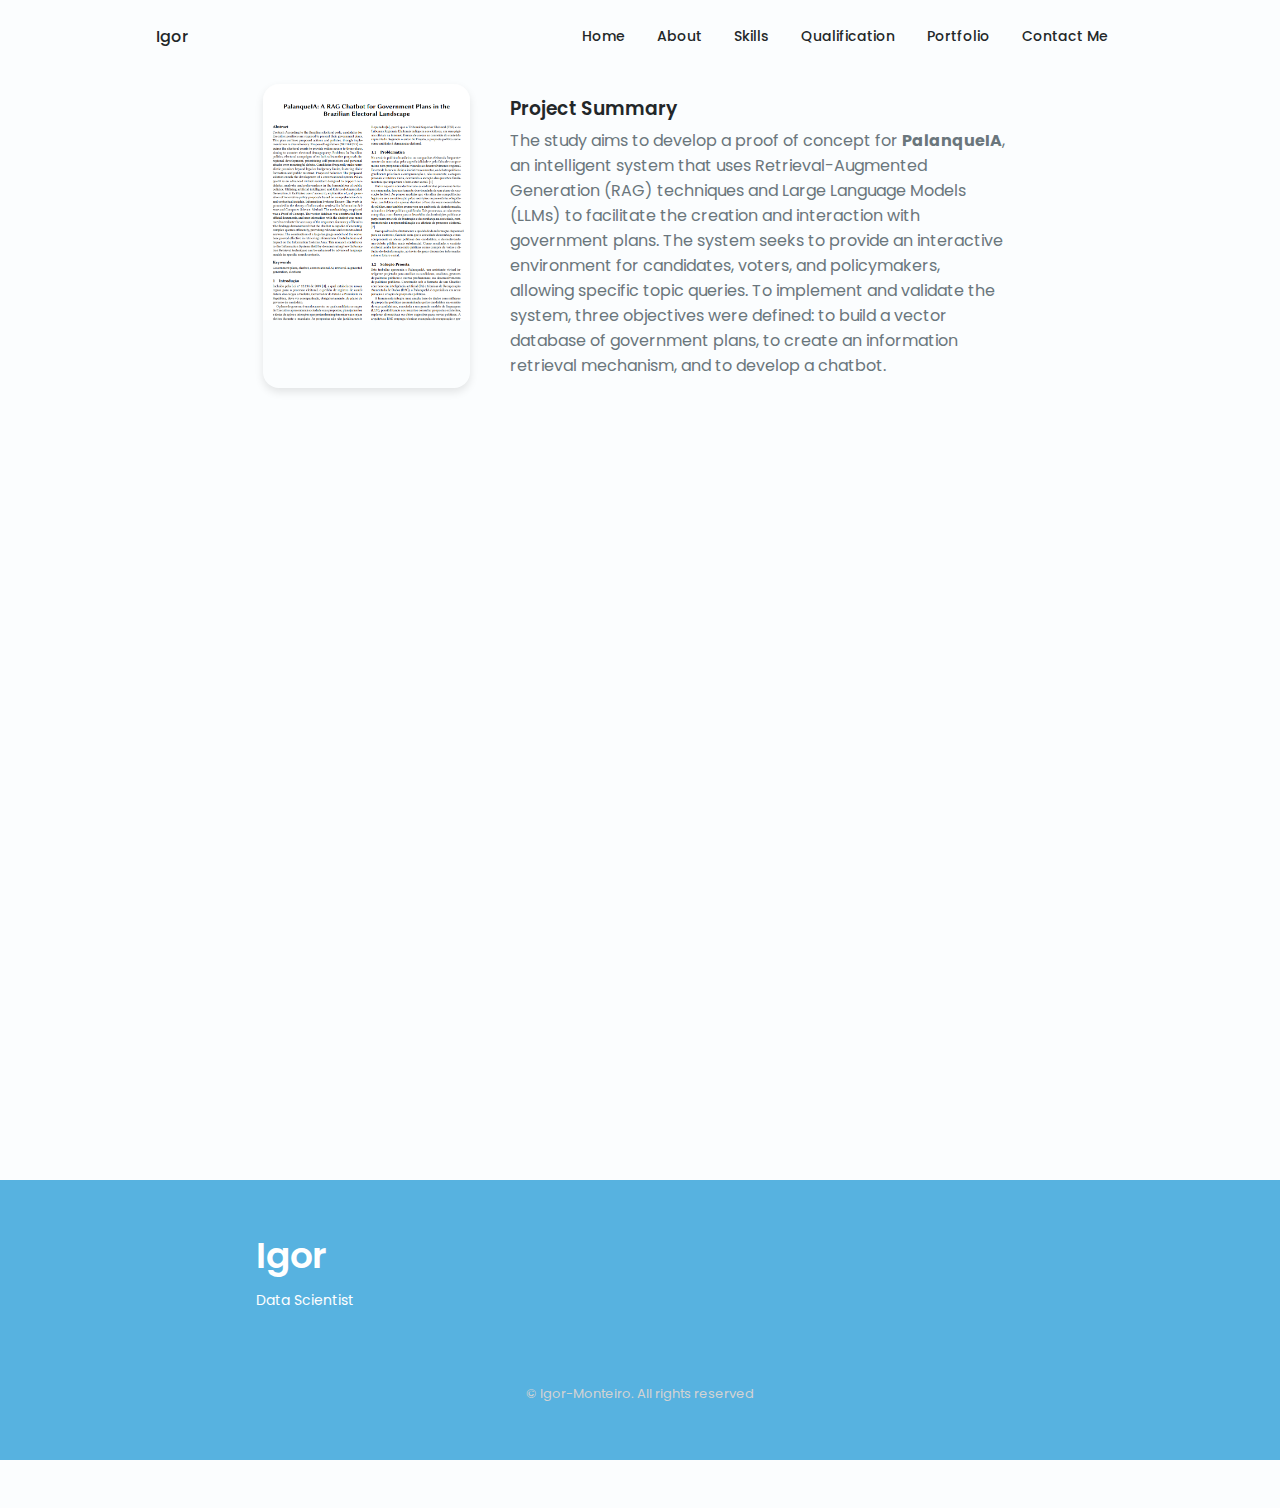
<file: assets/templates/palanque.html>
<!DOCTYPE html>
    <html lang="en">
    <head>
        <meta charset="UTF-8">
        <meta name="viewport" content="width=device-width, initial-scale=1.0">

        <!--==================== UNICONS ====================-->
        <link rel="stylesheet" href="https://unicons.iconscout.com/release/v4.0.0/css/line.css">
        
        <!--==================== SWIPER CSS ====================-->
        <link rel="stylesheet" href="../css/swiper-bundle.min.css">
        
        <!--==================== CSS ====================-->
        <link rel="stylesheet" href="../css/styles.css">

        <!--==================== CSS ====================-->
        <link rel="stylesheet" href="../css/palanq.css">

        <!--==================== FONT ====================-->
        <link href="https://fonts.googleapis.com/css2?family=Shrikhand&display=swap" rel="stylesheet">


        <title>PalanqueIA</title>
    </head>
    <body>
        <!--==================== HEADER ====================-->
        <header class="header" id="header">
            <nav class="nav container">
                <a href="../../index.html" class="nav__logo">Igor</a>

                <div class="nav__menu" id="nav-menu">
                    <ul class="nav__list grid">
                        <li class="nav__item">
                            <a href="../../index.html#home" class="nav__link">
                                <i class="uil uil-estate nav__icon"></i> Home
                            </a>
                        </li>
                        <li class="nav__item">
                            <a href="../../index.html#about" class="nav__link">
                                <i class="uil uil-user nav__icon"></i> About
                            </a>
                        </li>
                        <li class="nav__item">
                            <a href="../../index.html#skills" class="nav__link">
                                <i class="uil uil-file-alt nav__icon"></i> Skills
                            </a>
                        </li>
                        <li class="nav__item">
                            <a href="../../index.html#qualification" class="nav__link">
                                <i class="uil uil-graduation-cap nav__icon"></i> Qualification
                            </a>
                        </li>
                        <li class="nav__item">
                            <a href="../../index.html#portfolio" class="nav__link">
                                <i class="uil uil-scenery nav__icon"></i> Portfolio
                            </a>
                        </li>
                        <li class="nav__item">
                            <a href="../../index.html#contact" class="nav__link">
                                <i class="uil uil-message nav__icon"></i> Contact Me
                            </a>
                        </li>
                    </ul>
                    <i class="uil uil-times nav__close" id="nav-close"></i>
                </div>

                <div class="nav__btns">
                    <!-- Theme Change Button -->
                    <i class="uil uil-moon change-theme" id="theme-button"></i>

                    <div class="nav__toggle" id="nav-toggle">
                        <i class="uil uil-apps"></i>
                    </div>
                </div>
            </nav>
        </header>

        <!--==================== MAIN ====================-->
        <main class="main main-palanq">
            <div class="palanq_iframe-container">

                <figure>
                    <img src="/../assets/img/palanq.png" alt="Mountains">
                    <figcaption>Read full article</figcaption>
                </figure>
                
                <div class="explanation">
                    <h3>Project Summary</h3> 
                    The study aims to develop a proof of concept for <strong>PalanqueIA</strong>, 
                    an intelligent system that uses Retrieval-Augmented Generation (RAG) techniques 
                    and Large Language Models (LLMs) to facilitate the creation and interaction with 
                    government plans. The system seeks to provide an interactive environment for 
                    candidates, voters, and policymakers, allowing specific topic queries. To 
                    implement and validate the system, three objectives were defined: to build a 
                    vector database of government plans, to create an information retrieval mechanism, 
                    and to develop a chatbot.
                </div>

                <!-- <div class="pdf-viewer">
                    <embed id="pdfViewer" src="/../assets/pdf/PalanqueIA.pdf" type="application/pdf" width="95%" height="100%">
                </div> -->

            </div>
            
            <div class="iframe-container">
                <iframe src="https://www.palanqueia.site/" title="palanqueIA"></iframe>
            </div>
            
          
        </main>

        <!--==================== FOOTER ====================-->
        <footer class="footer">
         <div class="footer__bg">
            <div class="footer__container container grid">
                <div>
                    <h1 class="footer__title">Igor</h1>
                    <span class="footer__subtitle">Data Scientist</span>
                </div>

                <div class="footer__socials">
                    <a href="https://www.linkedin.com/in/igorgmonteiro/" target="_blank" class="footer__social">
                        <i class="uil uil-linkedin-alt"></i>
                    </a>

                    <a href="https://github.com/IgorG-Monteiro/" target="_blank" class="footer__social">
                        <i class="uil uil-github-alt"></i>
                    </a>

                    <a href="https://www.credly.com/users/igor-monteiro.ds" target="_blank" class="footer__social">
                        <i class="uil uil-award-alt"></i>
                    </a>

                    <a href="http://lattes.cnpq.br/6776401477735453" target="_blank" class="footer__social">
                        <i class="uil uil-file-alt"></i>
                    </a>
                </div>
            </div>

            <p class="footer__copy">&#169; Igor-Monteiro. All rights reserved</p>
         </div>
        </footer>
        
        <!--==================== SCROLL TOP ====================-->
        <a href="#" class="scrollup" id="scroll-up">
            <i class="uil uil-arrow-up scrollup__icon"></i>
        </a>

        <!--==================== SWIPER JS ====================-->
        <script src="/../assets/js/swiper-bundle.min.js"></script>

        <!--==================== MAIN JS ====================-->
        <script src="/../assets/js/main.js"></script>
    </body>
</html>
</file>
<file: assets/css/styles.css>
/*==================== GOOGLE FONTS ====================*/
@import url("https://fonts.googleapis.com/css2?family=Poppins:wght@400;500;600&display=swap");

/*==================== VARIABLES CSS ====================*/
:root {
    --header-height: 3rem;

    /*========== Colors ==========*/
    /* Change favorite color */
    --hue-color: 200; /*Purple 250 - Green 142 - Blue 230 - Pink 340*/

    /* HSL color mode */
    --first-color: hsl(var(--hue-color), 69%, 58%);
    --blob-color: hsl(var(--hue-color), 68%, 74%);
    --first-color-second: hsl(var(--hue-color), 69%, 61%);
    --first-color-alt: hsl(var(--hue-color), 57%, 45%);
    --first-color-lighter: hsl(var(--hue-color), 92%, 85%);
    --title-color: hsl(var(--hue-color), 8%, 15%);
    --text-color: hsl(var(--hue-color), 8%, 45%);
    --text-color-light: hsl(var(--hue-color), 8%, 65%);
    --input-color: hsl(var(--hue-color), 70%, 96%);
    --body-color: hsl(var(--hue-color), 60%, 99%);
    --container-color: #fff;
    --scroll-bar-color: hsl(var(--hue-color), 12%, 90%);
    --scroll-thumb-color: hsl(var(--hue-color), 12%, 80%);

    /*========== Font and typography ==========*/
    --body-font: 'Poppins', sans-serif;

    /* .5rem = 8px, 1rem = 16px, 1.5rem = 24px ... */
    --big-font-size: 2rem;
    --h1-font-size: 1.5rem;
    --h2-font-size: 1.25rem;
    --h3-font-size: 1.125rem;
    --normal-font-size: .938rem;
    --small-font-size: .813rem;
    --smaller-font-size: .75rem;

    /*========== Font weight ==========*/
    --font-medium: 500;
    --font-semi-bold: 600;

    /*========== Margenes Bottom ==========*/
    /* .25rem = 4px, .5rem = 8px, .75rem = 12px ... */
    --mb-0-25: .25rem;
    --mb-0-5: .5rem;
    --mb-0-75: .75rem;
    --mb-1: 1rem;
    --mb-1-5: 1.5rem;
    --mb-2: 2rem;
    --mb-2-5: 2.5rem;
    --mb-3: 3rem;

    /*========== z index ==========*/
    --z-tooltip: 10;
    --z-fixed: 100;
    --z-modal: 1000;
}

/* Font size for large devices */
@media screen and (min-width: 968px) {
    :root {
        --big-font-size: 3rem;
        --h1-font-size: 2.25rem;
        --h2-font-size: 1.5rem;
        --h3-font-size: 1.25rem;
        --normal-font-size: 1rem;
        --small-font-size: .875rem;
        --smaller-font-size: .813rem;
    }
}

/*========== Variables Dark theme ==========*/
body.dark-theme{
    /* HSL color mode */
    --first-color-second: hsl(var(--hue-color), 30%, 8%);
    --title-color: hsl(var(--hue-color), 8%, 95%);
    --text-color: hsl(var(--hue-color), 8%, 75%);
    --input-color: hsl(var(--hue-color), 29%, 16%);
    --body-color: hsl(var(--hue-color), 28%, 12%);
    --container-color: hsl(var(--hue-color), 29%, 16%);
    --scroll-bar-color: hsl(var(--hue-color), 12%, 48%);
    --scroll-thumb-color: hsl(var(--hue-color), 12%, 36%);
}

/*========== Button Dark/Light ==========*/
.nav__btns{
    display: flex;
    align-items: center;
}

.change-theme{
    font-size: 1.25rem;
    color: var(--title-color);
    margin-right: var(--mb-1);
    cursor: pointer;
}

.change-theme:hover{
    color: var(--first-color);
}


.flag {
    margin-right: var(--mb-1);
    cursor: pointer;
}


/*==================== BASE ====================*/
*{
  box-sizing: border-box;
  padding: 0;
  margin: 0;
}

html{
    scroll-behavior: smooth; 
}

body{
    margin: 0 0 var(--header-height) 0;
    font-family: var(--body-font);
    font-size: var(--normal-font-size);
    background-color: var(--body-color);
    color: var(--text-color);
    transition: .6s;
}

h1,h2,h3,h4{
  color: var(--title-color);
  font-weight: var(--font-semi-bold);
}

ul{
  list-style: none;
}

a{
  text-decoration: none;
}

img{
  max-width: 100%;
  height: auto;
}

/*==================== REUSABLE CSS CLASSES ====================*/
.section {
  padding: 2rem 0 4rem;
}

.section__title{
  font-size: var(--h1-font-size);
  color: var(--title-color);
}

.section__subtitle{
  display: block;
  font-size: var(--small-font-size);
  margin-bottom: var(--mb-3);
}

.section__title, 
.section__subtitle{
  text-align: center;
}

/*==================== LAYOUT ====================*/
.container {
    max-width: 768px;
    margin-left: var(--mb-1-5);
    margin-right: var(--mb-1-5);
}

.grid {
    display: grid;
    gap: 1.5rem;
}

.header {
    width: 100%;
    position: fixed;
    bottom: 0;
    left: 0;
    z-index: var(--z-fixed);
    background-color: var(--body-color);
}

/*==================== NAV ====================*/
.nav{
    max-width: 968px;
    height: var(--header-height);
    display: flex;
    justify-content: space-between;
    align-items: center;
}

.nav__logo,
.nav__toggle{
    color: var(--title-color);
    font-weight: var(--font-medium);
}

.nav__logo:hover{
    color: var(--first-color);
}

.nav__toggle{
    font-size: 1.1rem;
    cursor: pointer;
}

.nav__toggle:hover{
    color: var(--first-color);
}

@media screen and (max-width: 767px){
    .nav__menu{
        position: fixed;
        bottom: -100%;
        left: 0;
        width: 100%;
        background-color: var(--body-color);
        padding: 2rem 1.5rem 4rem;
        box-shadow: 0 -1px 4px rgba(0,0,0,.15);
        border-radius: 1.5rem 1.5rem 0 0;
        transition: .5s;
    }
}

.nav__list{
    grid-template-columns: repeat(3, 1fr);
    gap: 2rem;
}

.nav__link{
    display: flex;
    flex-direction: column;
    align-items: center;
    font-size: var(--small-font-size);
    color: var(--title-color);
    font-weight: var(--font-medium);
}

.nav__link:hover{
    color:var(--first-color);
}

.nav__icon{
    font-size: 1.2rem;
}

.nav__close{
  position: absolute;
  right: 1.3rem;
  bottom: .5rem;
  font-size: 1.5rem;
  cursor: pointer;
  color: var(--first-color);
}

.nav__close:hover{
  color: var(--first-color-alt);
}

/* show menu */
.show-menu{
    bottom: 0;
}


/* Active link */
.active-link{
    color: var(--first-color);
}

/* Change background header */
.scroll-header{
    box-shadow: 0 -1px 4px rgba(0,0,0,.15);
}


/*==================== HOME ====================*/
.home__container{
    gap: 1rem;
}

.home__content{
    grid-template-columns: .5fr .3fr;
    padding-top: 3.5rem;
    align-items: center;
}

.home__social{
    display: grid;
    grid-template-columns: max-content;
    row-gap: 1rem;
}

.home__social-icon{
    font-size: 1.25rem;
    color: var(--first-color);
}

.home__social-icon:hover{
    color: var(--first-color-alt);
}

.home__blob{
    width: 200px;
    fill: var(--blob-color);
}

.home__blob-img{
    width: 190px;
}

.home__data{
  grid-column: 1/3;
}

.home__title{
    font-weight: var(--big-font-size);
}

.home__subtitle{
    font-size: var(--h3-font-size);
    color: var(--text-color);
    font-weight: var(--font-medium);
    margin-bottom: var(--mb-0-75);
}

.home__description{
    margin-bottom: var(--mb-2);
}

.home__scroll{
    display: none;
}

.home__scroll-button{
    color: var(--first-color);
    transition: 0.3s;
}

.home__scroll-button:hover{
    transform: translateY(.25rem);
}

.home__scroll-mouse{
  font-size: 2rem;
}

.home__scroll-name{
    font-size: var(--small-font-size);
    color: var(--title-color);
    font-weight: var(--font-medium);
    margin-right: var(--mb-0-25);
}

.home__scroll-arrow{
    font-size: 1.25rem;
}

/*==================== BUTTONS ====================*/
.button{
    display: inline-block;
    background-color: var(--first-color);
    color: #fff;
    padding: 1rem;
    border-radius: .5rem;
    font-weight: var(--font-medium);
}

.button:hover{
    background-color: var(--first-color-alt);
}

.button__icon{
    font-size: 1.25rem;
    margin-left: var(--mb-0-5);
    transition: .3s;
}

.button--flex{
    display: inline-flex;
    align-items: center;
}

.button--small{
    padding: .75rem 1rem;
}

.button--link{
    padding: 0;
    background-color: transparent;
    color: var(--first-color);
}

.button--link:hover{
    background-color: transparent;
    color: var(--first-color-alt);
}

.button--white{
    background-color: #fff;
    color: var(--first-color);
}

.button--white:hover{
    background-color: #fff;
}
/*==================== ABOUT ====================*/
.about__img{
    width: 200px;
    border-radius: .5rem;
    justify-self: center;
    align-self: center;
}

.about__description{
    text-align: center;
    margin-bottom: var(--mb-2-5);
}

.about__info{
    display: flex;
    justify-content: space-evenly;
    margin-bottom: var(--mb-2-5);
}

.about__info-title{
    font-size: var(--h2-font-size);
    font-weight: var(--font-semi-bold);
    color: var(--title-color);
}

.about__info-name{
    font-size: var(--smaller-font-size);
}

.about__info-title,
.about__info-name{
    display: block;
    text-align: center;
}

.about__buttons{
    display: flex;
    justify-content: center;
}

/*==================== SKILLS ====================*/
.skills__container{
    row-gap: 0;
}

.skills__header{
    display: flex;
    align-items: center;
    margin-bottom: var(--mb-2-5);
    cursor: pointer;
}

.skills__icon,
.skills__arrow{
    font-size: 2rem;
    color: var(--first-color);
}

.skills__icon{
    margin-right: var(--mb-0-75);
}

.skills__title{
    font-size: var(--h3-font-size);
}

.skills__subtitle{
    font-size: var(--small-font-size);
    color: var(--text-color-light);
}

.skills__arrow{
    margin-left: auto;
    transition: .4s;
}

.skills__list{
    row-gap: 1.5gap;
    padding-left: 2.7rem;
}

.skills__titles{
    display: flex;
    justify-content: space-between;
    margin-bottom: var(--mb-0-5);
}

.skills__name{
    font-size: var(--normal-font-size);
    font-weight: var(--font-medium);
}

.skills__bar,
.skills__percentage{
    height: 5px;
    border-radius: .25rem;
}

.skills__bar{
    background-color: var(--first-color-lighter);
}

.skills__percentage{
    display: block;
    background-color: var(--first-color);
}

.skills__html{
    width: 60%;
}
.skills__pydjango{
    width: 50%;
}
.skills__git{
    width: 60%;
}



.skills__pypandas{
    width: 70%;
}
.skills__sql{
    width: 70%;
}
.skills__pbi{
    width: 90%;
}
.skills__apache{
    width: 20%;
}


.skills__python{
    width: 60%;
}
.skills__CC{
    width: 40%;
}
.skills__weka{
    width: 30%;
}


.skills__close .skills__list{
    height: 0;
    overflow: hidden;
}

.skills__open .skills__list{
    height: max-content;
    margin-bottom: var(--mb-2-5);
}

.skills__open .skills__arrow{
    transform: rotate(-180deg);
}

/*==================== QUALIFICATION ====================*/
.qualification__tabs{
    display: flex;
    justify-content: space-evenly;
    margin-bottom: var(--mb-2);
}

.qualification__button{
    font-size: var(--h3-font-size);
    font-weight: var(--font-medium);
    cursor: pointer;
}
.qualification__button:hover{
    color: var(--first-color);
}

.qualification__icon{
    font-size: 1.8rem;
    margin-right: var(--mb-0-25);
}

.qualification__data{
    display: grid;
    grid-template-columns: 1fr max-content 1fr;
    column-gap: 1.5rem;
}

.qualification__title{
    font-size: var(--normal-font-size);
    font-weight: var(--font-medium);
}

.qualification__subtitle{
    display: inline-block;
    font-size: var(--small-font-size);
    margin-bottom: var(--mb-1);
}

.qualification__calendar{
    font-size: var(--smaller-font-size);
    color: var(--text-color-light);
}

.qualification__rounder{
    display: inline-block;
    width: 13px;
    height: 13px;
    background-color: var(--first-color);
    border-radius: 50%;
}

.qualification__line{
    display: block;
    width: 1px;
    height: 100%;
    background-color: var(--first-color);
    transform: translate(6px, -7px);
}

.qualification [data-content]{
    display: none;
}

.qualification__active[data-content]{
    display: block;
}

.qualification__button.qualification__active{
    color: var(--first-color);
}



/*==================== PORTFOLIO ====================*/
.portfolio__container{
    overflow: initial;
}

.portfolio__content{
    padding: 0 1.5rem;
}

.portfolio__img{
    width: 265px;
    border-radius: .5rem;
    justify-self: center;
}

.portfolio__title{
    font-size: var(--h2-font-size);
    margin-bottom: var(--mb-0-5);
    display: inline-block;
}

.palanq {
    font-family: "Shrikhand", serif;
    color: var(--title-color);
    font-weight: 100;
}
  
.ia {
    font-family: "Shrikhand", serif;
    color: #ff9900;
}

.portfolio__description{
    margin-bottom: var(--mb-0-75);
}

.portfolio__button:hover .button__icon{
    transform: translateX(.25rem);
}

.swiper-button-prev::after,
.swiper-button-next::after{
    content: '';
}

.swiper-portfolio-icon{
    font-size: 2rem;
    color: var(--first-color);
}

.swiper-button-prev{
    left: -.5rem;
}

.swiper-button-next{
    right: -.5rem;
}

.swiper-container-horizontal > .swiper-pagination-bullets{
    bottom: -2.5rem;
}

.swiper-pagination-bullets-active{
    background-color: var(--first-color);
}

.swiper-button-prev,
.swiper-button-next,
.swiper-pagination-bullets{
    outline: none;
}


/*==================== CONTACT ME ====================*/
.contact__container{
    row-gap: 3rem;
    display: flex;
    justify-content: center;
}

.contact__information{
    display: flex;
    margin-bottom: var(--mb-2);
}

.contact__icon{
    font-size: 2rem;
    color: var(--first-color);
    margin-right: var(--mb-0-75);
}

.contact__title{
    font-size: var(--h3-font-size);
    font-weight: var(--font-medium);
}

.contact__subtitle{
    font-size: var(--small-font-size);
    color: var(--text-color-light);
}


/*==================== FOOTER ====================*/
.footer{
    padding-top: 2rem;
}

.footer__container{
    row-gap: 3.5rem;
}

.footer__bg{
    background-color: var(--first-color-second);
    padding: 2rem 0 3rem;
}

.footer__title{
    font-size: var(--h1-font-size);
    margin-bottom: var(--mb-0-25);
}

.footer__subtitle{
    font-size: var(--small-font-size);
}

.footer__links{
    display: flex;
    flex-direction: column;
    row-gap: 1.5rem;
}

.footer__links:hover{
    color: var(--first-color-lighter)
}

.footer__social{
    font-size: 1.25rem;
    font-weight: 200;
    margin-right: var(--mb-1-5);
}

.footer__social:hover{
    color: var(--first-color-lighter);
}

.footer__copy{
    font-size: var(--smaller-font-size);
    text-align: center;
    color: lightgray;
    margin-top: var(--mb-3);
}

.footer__title,
.footer__subtitle,
.footer__social,
.footer__link{
    color: #fff;
}
/*========== SCROLL UP ==========*/
.scrollup{
    position: fixed;
    right: 1rem;
    bottom: -20%;
    background-color: var(--first-color);
    opacity: .8;
    padding: 0 .3rem;
    border-radius: .4rem;
    z-index: var(--z-tooltip);
    transition: .4s;
}

.scrollup:hover{
    background-color: var(--first-color-alt);
}

.scrollup__icon{
    font-size: 1.5rem;
    color: #fff;
}

/* Show scroll */
.show-scroll{
    bottom: 5rem;
}

/*========== SCROLL BAR ==========*/
::-webkit-scrollbar{
    width: .60rem;
    background-color: var(--scroll-bar-color);
    border-radius: .5rem;
}

::-webkit-scrollbar-thumb{
    background-color: var(--scroll-thumb-color);
    border-radius: .5rem;
}

::-webkit-scrollbar-thumb:hover{
    background-color: var(--text-color-light);
}


/*==================== MEDIA QUERIES ====================*/
/* For small devices */
@media screen and (max-width: 350px){
    .container{
        margin-left: var(--mb-1);
        margin-right: var(--mb-1);
    }

    .nav__menu{
        padding: 2rem .25rem 4rem;
    }

    .nav__list{
        column-gap: 0;
    }

    .home__content{
        grid-template-columns: .25fr 3fr;
    }

    .home__blob{
        width: 180px;
    }

    .skills__title{
        font-size: var(--normal-font-size);
    }

    .qualification__data{
        gap: .5rem;
    }

    .services__container{
        grid-template-columns: max-content;
        justify-content: center;
    }

    .services__content{
        padding-right: 3.5rem;
    }

    .services__modal{
        padding: 0 1rem;
    }

    .project__img{
        width: 200px;
    }

    .testimonial__data,
    .testimonial__header{
        flex-direction: column;
        align-items: center;
    }

    .testimonial__img{
        margin-right: 0;
        margin-bottom: var(--mb-0-25);
    }

    .testimonial__data,
    .testimonial__description{
        text-align: center;
    }
}

/* For medium devices */
@media screen and (min-width: 568px){
    .home__content {
        grid-template-columns: max-content 1fr 1fr;
    }
    .home__data {
        grid-column: initial;
    }
    .home__img {
        order: 1;
        justify-self: center;
    }

    .about__container,
    .skills__container,
    .portfolio__content,
    .project__container,
    .contact__container,
    .footer__container {
        grid-template-columns: repeat(2, 1fr);
    }

    .qualification__sections {
        display: grid;
        grid-template-columns: .6fr;
        justify-content: center;
    }

    @media screen and (min-width: 768px) {
        .container {
            margin-left: auto;
            margin-right: auto;
        }

        .body {
            margin: 0;
        }
        .section {
            padding: 6rem 0 2rem;
        }
        .section__subtitle {
            margin-bottom: 4rem;
        }
        .header {
            top: 0;
            bottom: initial;
        }

        .header,
        .main,
        .footer__container {
            padding: 0 1rem;
        }

        .nav {
            height: calc(var(--header-height) + 1.5rem);
            column-gap: 1rem;
        }
        .nav__icon,
        .nav__close,
        .nav__toggle {
            display: none;
        }

        .nav__list {
            display: flex;
            column-gap: 2rem;
        }

        .nav__menu {
            margin-left: auto;
        }
        .change-theme {
            margin: 0;
        }

        .home__container {
            row-gap: 5rem;
        }

        .home__content {
            padding-top: 5.5rem;
            column-gap: 2rem;
        }
        .home__blob {
            width: 270px;
        }
        .home__scroll {
            display: block;
        }
        .home__scroll-button {
            margin-left: 3rem;
        }
        .about__container {
            column-gap: 5rem; 
        }
        .about__img {
            width: 350px;
        }
        .about__description {
            text-align: initial;
        }
        .about__info {
            justify-content: space-between;
        }
        .about__buttons {
            justify-content: initial;
        }
        .qualification__tabs {
            justify-content: center;

        }
        .qualification__button {
            margin: 0 var(--mb-1)
        }

        .qualification__sections {
            grid-template-columns: .5fr
        }
        .services__container {
            grid-template-columns: repeat(3, 218px);
            justify-content: center;
        }
        .services__icon {
            font-size: 2rem;
        }
        .services__content {
            padding: 6rem 0 2rem 2.5rem;
        }

        .services__modal-content {
            width: 450px;
        }
        .portfolio__img {
            width: 320px;
        }
        .portfolio__content {
            align-items: center;
        }
        .project {
            text-align: initial;
        }
        .project__bg {
            background: none;
        }
        .project__container {
            background-color: var(--first-color-second);
            border-radius: 1rem;
            padding: 3rem 2.5rem 0;
            grid-template-columns: 1fr max-content;
            column-gap: 3rem;
        }
        .project__data {
            padding-top: .8rem;
        }
        .footer__container {
            grid-template-columns: repeat(3, 1fr);
        }
        .footer__bg {
            padding: 3rem 0 3.5rem; 
        }

        .footer__links {
            flex-direction: row;
            column-gap: 3rem;
        }
        .footer__socials {
            justify-self: flex-end;
        }
        .footer__copy {
            margin-top: 4.5rem;
        }

    }
}

/* For large devices */
@media screen and (min-width: 1024px) {
    .header,
    .main,
    .footer__container {
        padding: 0;
    }
    .home__blob {
        width: 320px;
    }
    .home__social {
        transform: translateX(-6rem);
    }
    .services__container {
        grid-template-columns: repeat(3, 238px);
    }
    .portfolio__content {
        column-gap: 5rem;
    }
    .swiper-portfolio-icon {
        font-size: 3.5rem;
    }
    .swiper-button-prev {
        left: -3.5rem;
    }
    .swiper-button-next {
        right: -3.5rem;
    }
    .swiper-container-horizontal > .swiper-pagination-bullets {
        bottom: -4.5rem
    }

    .contact__form {
        width: 460px; 
    }
    .contact__inputs {
        grid-template-columns: repeat(2, 1fr);
    }
}
</file>
<file: assets/css/BIs.css>
.main {
    margin: 0;
    margin-top: 7vh;
    padding: 0;
    padding-top: 1vh;
    font-family: Arial, sans-serif;
    background-color: #ffffff;
    display: flex;
    height: 90vh;
}

.sidebar {
    width: 240px;
    padding: 20px 0px 20px 20px;
    display: flex;
    flex-direction: column;
    gap: 15px;
}

.card {
    background-color: #7db1dc;
    font-size: 15px;
    border-radius: 10px;
    height: 60px;
    display: flex;
    align-items: center;
    justify-content: center;
    color: white;
    font-weight: bold;
    cursor: pointer;
    transition: all 0.3s ease;
    box-shadow: 0 2px 5px rgba(0,0,0,0.1);
}

.card_active {
    background-color: #42719a;
    text-decoration: underline;
    box-shadow: 0 4px 8px rgba(0,0,0,0.2);
}

.card:hover {
    background-color: #5987b0;
    transform: translateY(-3px);
    box-shadow: 0 4px 8px rgba(0,0,0,0.2);
}

.main-content {
    flex: 1;
    padding: 20px;
    display: flex;
}

.iframe-container {
    flex: 1;
    border: 1px solid #ddd;
    border-radius: 10px;
    overflow: hidden;
    background-color: white;
}

iframe {
    width: 100%;
    height: 100%;
    border: none;
}
</file>
<file: assets/css/palanq.css>
@media screen and (min-width: 768px) {
  .palanq_iframe-container {
    padding-top: 8vh;
  }
}

.main-palanq{
  display: flex;
  align-items: center;
  flex-direction: column;
  padding-top: 4rem;
}

.palanq_iframe-container {
  display: flex;
  max-width: 62vw;
  /* background-color: #e9c5c5; */
  padding: 20px;
  border-radius: 8px;
  gap: 30px;
}
.pdf-viewer{
  flex: 1;
  background-color: #e3f2fd;
  padding: 20px;
  border-radius: 8px;
  display: flex;
  flex-direction: column;
  align-items: center;
  justify-content: center;
  text-align: center;
  box-shadow: 0 4px 8px rgba(0, 0, 0, 0.1);
}
.explanation{
  flex: 1;
  padding: 10px;
}
.explanation h3{
  padding-bottom: 5px;
}

.iframe-container {
  width: 100%;
  max-width: 60vw;
  margin-top: 20px;
  height: 80vh;
}

iframe {
  width: 100%;
  height: 100%;
  border: none;
  border-radius: 8px;
}




figure {
  display: grid;
  border-radius: 1rem;
  overflow: hidden;
  cursor: pointer;
  box-shadow: 0 4px 8px rgba(0, 0, 0, 0.1);
}
figure img{
  transform: scale(1.1);
  height: 25vh;
  width: auto;
}
figure > * {
  grid-area: 1/1;
  transition: .4s;
}
figure figcaption {
  display: grid;
  align-items: end;
  font-family: sans-serif;
  font-size: 1.5rem;
  font-weight: bold;
  color: #0000;
  padding: .75rem;
  background: var(--c,rgba(0, 0, 0, 0.753));
  clip-path: inset(0 var(--_i,100%) 0 0);
  -webkit-mask:
    linear-gradient(#000 0 0),
    linear-gradient(#000 0 0);
  -webkit-mask-composite: xor;
  -webkit-mask-clip: text, padding-box;
  margin: -1px;
}
figure:hover figcaption{
  --_i: 0%;
}
figure:hover img {
  transform: scale(1.3);
}
@supports not (-webkit-mask-clip: text) {
  figure figcaption {
   -webkit-mask: none;
   color: #fff;
  }
}
</file>
